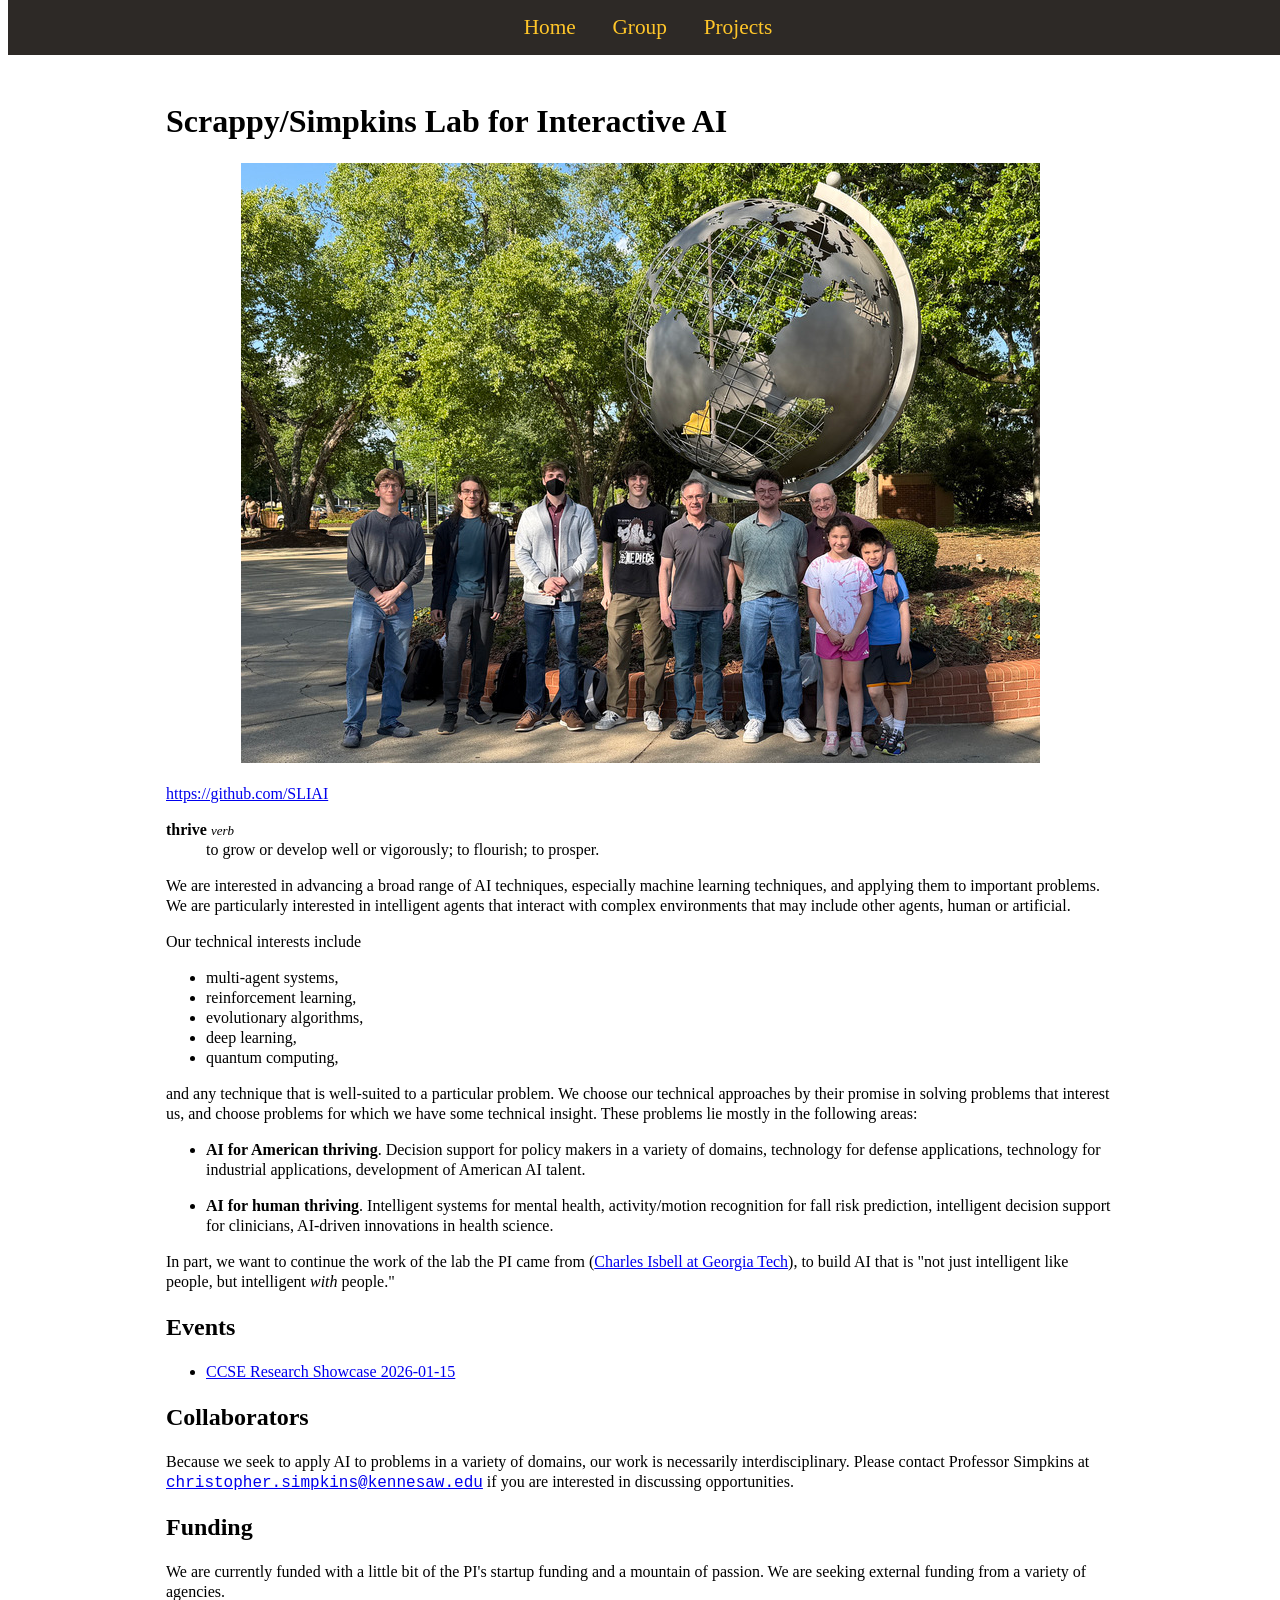
<file: docs/index.html>
<!DOCTYPE html>
<html lang="en">
<head>
    <meta charset="UTF-8">
    <title>Chris Simpkins - Lab</title>
    <link rel="stylesheet" href="assets/css/main.css">
    <link href="assets/fontawesome/css/fontawesome.css" rel="stylesheet" />
    <link href="assets/fontawesome/css/regular.css" rel="stylesheet" />
    <link href="assets/fontawesome/css/brands.css" rel="stylesheet" />
</head>
<body>
    <nav>
    <ul class="navbar">
    <li class="navbar-item"><a class="navbar-link" href="index.html">Home</a></li>
    <li class="navbar-item"><a class="navbar-link" href="group.html">Group</a></li>
    <li class="navbar-item"><a class="navbar-link" href="projects.html">Projects</a></li>
</ul>

    </nav>
    <div class="content">
    <h1>Scrappy/Simpkins Lab for Interactive AI</h1><p><center>
    <img alt="SLIAI Group" src="images/sliai-2026-04-20.jpg" height="600px"/>
</center></p><p><a href="https://github.com/sliai">https://github.com/SLIAI</a></p><dl>
<dt><strong>thrive</strong>  <em><font size="-1">verb</font></em></dt>
<dd>to grow or develop well or vigorously; to flourish; to prosper.</dd>
</dl><p>We are interested in advancing a broad range of AI techniques, especially machine learning techniques, and applying them to important problems.  We are particularly interested in intelligent agents that interact with complex environments that may include other agents, human or artificial.</p><p>Our technical interests include</p><ul>
<li>multi-agent systems,</li>
<li>reinforcement learning,</li>
<li>evolutionary algorithms,</li>
<li>deep learning,</li>
<li>quantum computing,</li>
</ul><p>and any technique that is well-suited to a particular problem.  We choose our technical approaches by their promise in solving problems that interest us, and choose problems for which we have some technical insight.  These problems lie mostly in the following areas:</p><ul>
<li><strong>AI for American thriving</strong>.  Decision support for policy makers in a variety of domains, technology for defense applications, technology for industrial applications, development of American AI talent.</li>
</ul><ul>
<li><strong>AI for human thriving</strong>.  Intelligent systems for mental health, activity/motion recognition for fall risk prediction, intelligent decision support for clinicians, AI-driven innovations in health science.</li>
</ul><p>In part, we want to continue the work of the lab the PI came from (<a href="https://faculty.cc.gatech.edu/~isbell/iai/">Charles Isbell at Georgia Tech</a>), to build AI that is "not just intelligent like people, but intelligent <em>with</em> people."</p><h2>Events</h2><ul>
<li><a href="events/ccse-research-showcase-2026-01-15.html">CCSE Research Showcase 2026-01-15</a></li>
</ul><h2>Collaborators</h2><p>Because we seek to apply AI to problems in a variety of domains, our work is necessarily interdisciplinary.  Please contact Professor Simpkins at <a href="mailto:christopher.simpkins@kennesaw.edu"><code>christopher.simpkins@kennesaw.edu</code></a> if you are interested in discussing opportunities.</p><h2>Funding</h2><p>We are currently funded with a little bit of the PI's startup funding and a mountain of passion.  We are seeking external funding from a variety of agencies.</p>
    </div>
</body>
</html>
</file>
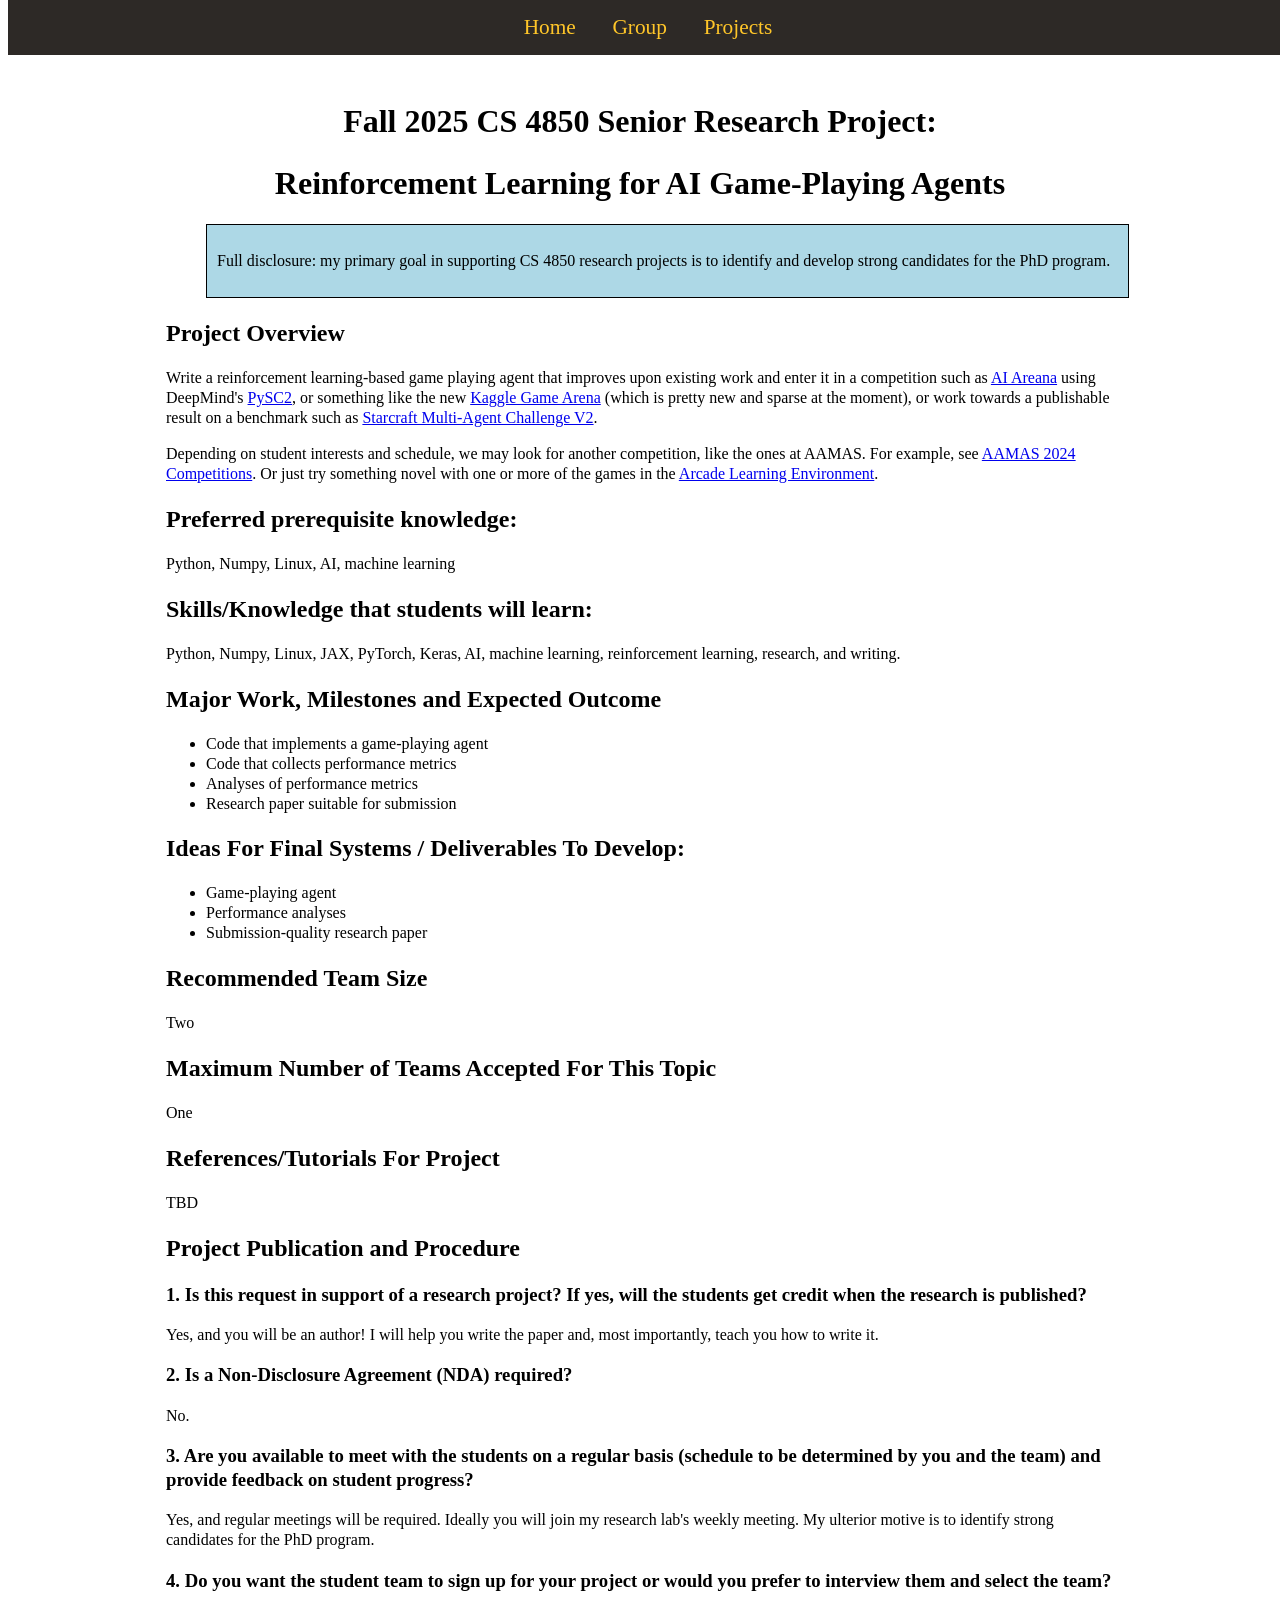
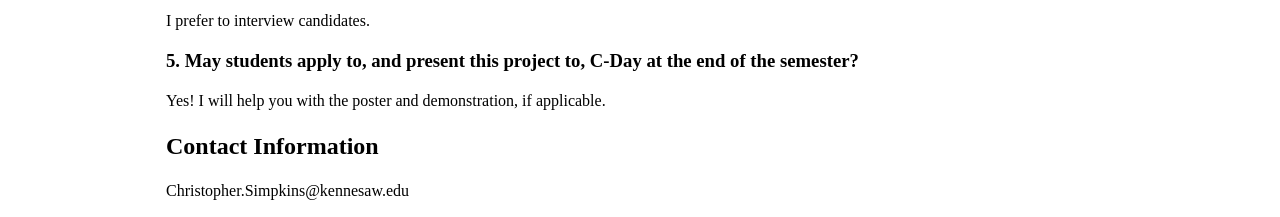
<file: docs/cs4850-fall2025-rl-games.html>
<!DOCTYPE html>
<html lang="en">
<head>
    <meta charset="UTF-8">
    <title>SLIAI CS 4850 Senior Research Project</title>
    <link rel="stylesheet" href="assets/css/main.css">
    <link href="assets/fontawesome/css/fontawesome.css" rel="stylesheet" />
    <link href="assets/fontawesome/css/regular.css" rel="stylesheet" />
    <link href="assets/fontawesome/css/brands.css" rel="stylesheet" />
</head>
<body>
    <nav>
    <ul class="navbar">
    <li class="navbar-item"><a class="navbar-link" href="index.html">Home</a></li>
    <li class="navbar-item"><a class="navbar-link" href="group.html">Group</a></li>
    <li class="navbar-item"><a class="navbar-link" href="projects.html">Projects</a></li>
</ul>

    </nav>
    <div class="content">
    <p><center></p>
<h1>Fall 2025 CS 4850 Senior Research Project:</h1>
<h1>Reinforcement Learning for AI Game-Playing Agents</h1>
<p></center></p><blockquote>
<p>Full disclosure: my primary goal in supporting CS 4850 research projects is to identify and develop strong candidates for the PhD program.</p>
</blockquote><h2>Project Overview</h2><p>Write a reinforcement learning-based game playing agent that improves upon existing work and enter it in a competition such as <a href="https://aiarena.net/">AI Areana</a> using DeepMind's <a href="https://github.com/google-deepmind/pysc2">PySC2</a>, or something like the new <a href="https://www.kaggle.com/blog/introducing-game-arena">Kaggle Game Arena</a> (which is pretty new and sparse at the moment), or work towards a publishable result on a benchmark such as <a href="https://arxiv.org/abs/2212.07489">Starcraft Multi-Agent Challenge V2</a>.</p><p>Depending on student interests and schedule, we may look for another competition, like the ones at AAMAS.  For example, see  <a href="https://aamas2025.org/index.php/conference/program/competition-schedule/">AAMAS 2024 Competitions</a>.  Or just try something novel with one or more of the games in the <a href="https://ale.farama.org/environments/complete_list/">Arcade Learning Environment</a>.</p><h2>Preferred prerequisite knowledge:</h2><p>Python, Numpy, Linux, AI, machine learning</p><h2>Skills/Knowledge that students will learn:</h2><p>Python, Numpy, Linux, JAX, PyTorch, Keras, AI, machine learning, reinforcement learning, research, and writing.</p><h2>Major Work, Milestones and Expected Outcome</h2><ul>
<li>Code that implements a game-playing agent</li>
<li>Code that collects performance metrics</li>
<li>Analyses of performance metrics</li>
<li>Research paper suitable for submission</li>
</ul><h2>Ideas For Final Systems / Deliverables To Develop:</h2><ul>
<li>Game-playing agent</li>
<li>Performance analyses</li>
<li>Submission-quality research paper</li>
</ul><h2>Recommended Team Size</h2><p>Two</p><h2>Maximum Number of Teams Accepted For This Topic</h2><p>One</p><h2>References/Tutorials For Project</h2><p>TBD</p><h2>Project Publication and Procedure</h2><h3>1.  Is this request in support of a research project?  If yes, will the students get credit when the research is published?</h3><p>Yes, and you will be an author!  I will help you write the paper and, most importantly, teach you how to write it.</p><h3>2.  Is a Non-Disclosure Agreement (NDA) required?</h3><p>No.</p><h3>3.  Are you available to meet with the students on a regular basis (schedule to be determined by you and the team) and provide feedback on student progress?</h3><p>Yes, and regular meetings will be required.  Ideally you will join my research lab's weekly meeting.  My ulterior motive is to identify strong candidates for the PhD program.</p><h3>4.  Do you want the student team to sign up for your project or would you prefer to interview them and select the team?</h3><p>I prefer to interview candidates.</p><h3>5.  May students apply to, and present this project to, C-Day at the end of the semester?</h3><p>Yes!  I will help you with the poster and demonstration, if applicable.</p><h2>Contact Information</h2><p>Christopher.Simpkins@kennesaw.edu</p>
    </div>
</body>
</html>
</file>
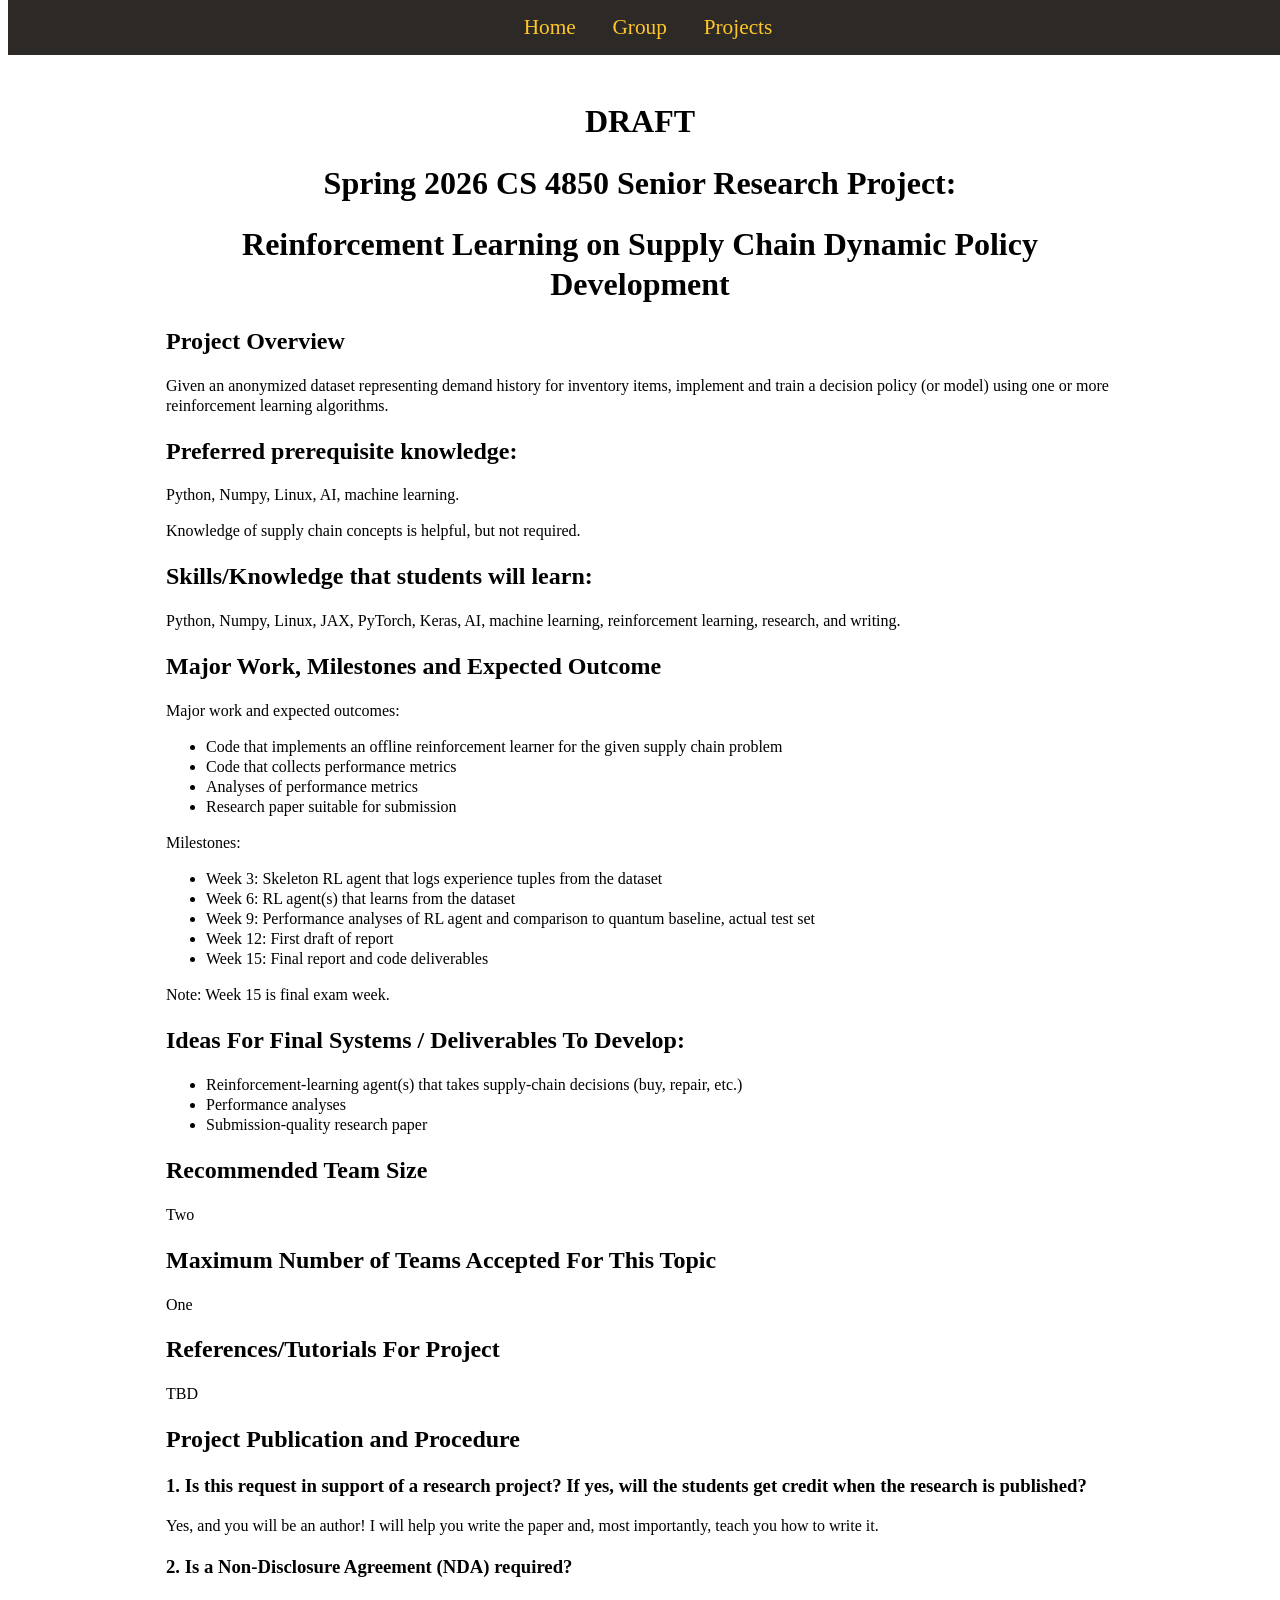
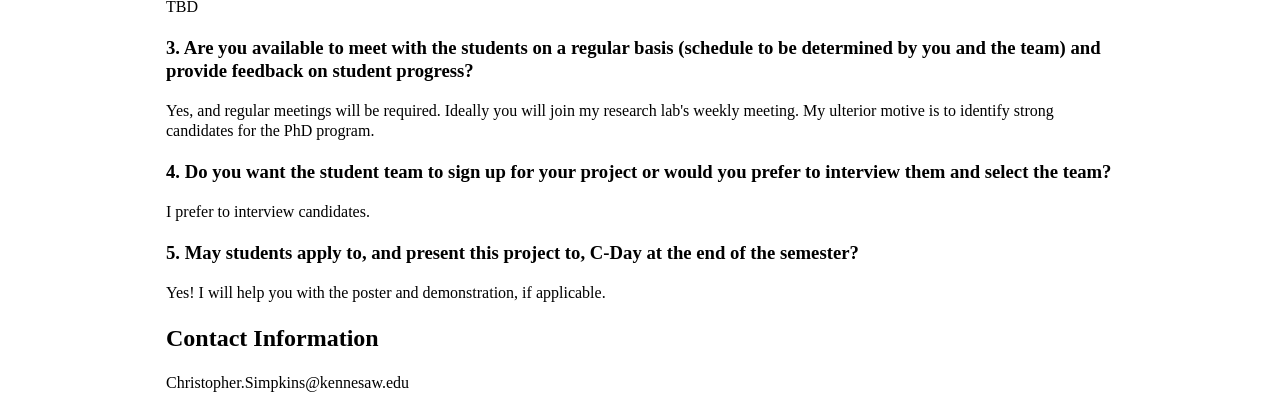
<file: docs/cs4850-spring2026-rl-supply-chain.html>
<!DOCTYPE html>
<html lang="en">
<head>
    <meta charset="UTF-8">
    <title>SLIAI CS 4850 Senior Research Project</title>
    <link rel="stylesheet" href="assets/css/main.css">
    <link href="assets/fontawesome/css/fontawesome.css" rel="stylesheet" />
    <link href="assets/fontawesome/css/regular.css" rel="stylesheet" />
    <link href="assets/fontawesome/css/brands.css" rel="stylesheet" />
</head>
<body>
    <nav>
    <ul class="navbar">
    <li class="navbar-item"><a class="navbar-link" href="index.html">Home</a></li>
    <li class="navbar-item"><a class="navbar-link" href="group.html">Group</a></li>
    <li class="navbar-item"><a class="navbar-link" href="projects.html">Projects</a></li>
</ul>

    </nav>
    <div class="content">
    <p><center></p>
<h1>DRAFT</h1>
<h1>Spring 2026 CS 4850 Senior Research Project:</h1>
<h1>Reinforcement Learning on Supply Chain Dynamic Policy Development</h1>
<p></center></p><h2>Project Overview</h2><p>Given an anonymized dataset representing demand history for inventory items, implement and train a decision policy (or model) using one or more reinforcement learning algorithms.</p><h2>Preferred prerequisite knowledge:</h2><p>Python, Numpy, Linux, AI, machine learning.</p><p>Knowledge of supply chain concepts is helpful, but not required.</p><h2>Skills/Knowledge that students will learn:</h2><p>Python, Numpy, Linux, JAX, PyTorch, Keras, AI, machine learning, reinforcement learning, research, and writing.</p><h2>Major Work, Milestones and Expected Outcome</h2><p>Major work and expected outcomes:</p><ul>
<li>Code that implements an offline reinforcement learner for the given supply chain problem</li>
<li>Code that collects performance metrics</li>
<li>Analyses of performance metrics</li>
<li>Research paper suitable for submission</li>
</ul><p>Milestones:</p><ul>
<li>Week 3: Skeleton RL agent that logs experience tuples from the dataset</li>
<li>Week 6: RL agent(s) that learns from the dataset</li>
<li>Week 9: Performance analyses of RL agent and comparison to quantum baseline, actual test set</li>
<li>Week 12: First draft of report</li>
<li>Week 15: Final report and code deliverables</li>
</ul><p>Note: Week 15 is final exam week.</p><h2>Ideas For Final Systems / Deliverables To Develop:</h2><ul>
<li>Reinforcement-learning agent(s) that takes supply-chain decisions (buy, repair, etc.)</li>
<li>Performance analyses</li>
<li>Submission-quality research paper</li>
</ul><h2>Recommended Team Size</h2><p>Two</p><h2>Maximum Number of Teams Accepted For This Topic</h2><p>One</p><h2>References/Tutorials For Project</h2><p>TBD</p><h2>Project Publication and Procedure</h2><h3>1.  Is this request in support of a research project?  If yes, will the students get credit when the research is published?</h3><p>Yes, and you will be an author!  I will help you write the paper and, most importantly, teach you how to write it.</p><h3>2.  Is a Non-Disclosure Agreement (NDA) required?</h3><p>TBD</p><h3>3.  Are you available to meet with the students on a regular basis (schedule to be determined by you and the team) and provide feedback on student progress?</h3><p>Yes, and regular meetings will be required.  Ideally you will join my research lab's weekly meeting.  My ulterior motive is to identify strong candidates for the PhD program.</p><h3>4.  Do you want the student team to sign up for your project or would you prefer to interview them and select the team?</h3><p>I prefer to interview candidates.</p><h3>5.  May students apply to, and present this project to, C-Day at the end of the semester?</h3><p>Yes!  I will help you with the poster and demonstration, if applicable.</p><h2>Contact Information</h2><p>Christopher.Simpkins@kennesaw.edu</p>
    </div>
</body>
</html>
</file>
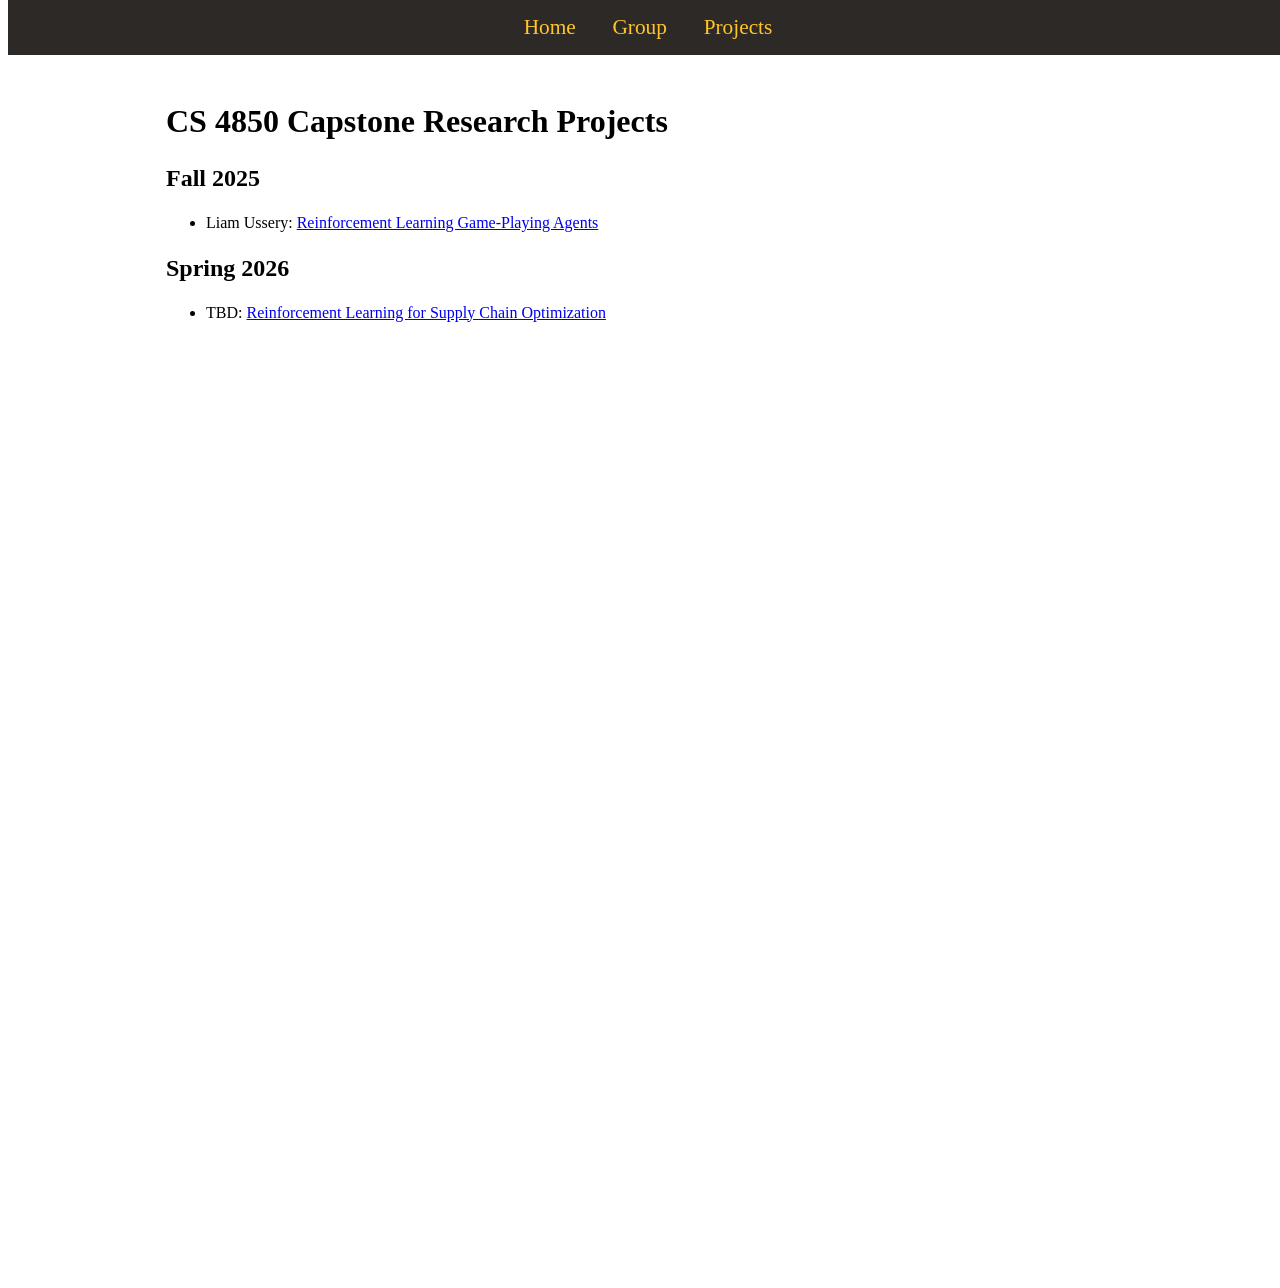
<file: docs/cs4850.html>
<!DOCTYPE html>
<html lang="en">
<head>
    <meta charset="UTF-8">
    <title>SLIAI CS 4850 Senior Research Projects</title>
    <link rel="stylesheet" href="assets/css/main.css">
    <link href="assets/fontawesome/css/fontawesome.css" rel="stylesheet" />
    <link href="assets/fontawesome/css/regular.css" rel="stylesheet" />
    <link href="assets/fontawesome/css/brands.css" rel="stylesheet" />
</head>
<body>
    <nav>
    <ul class="navbar">
    <li class="navbar-item"><a class="navbar-link" href="index.html">Home</a></li>
    <li class="navbar-item"><a class="navbar-link" href="group.html">Group</a></li>
    <li class="navbar-item"><a class="navbar-link" href="projects.html">Projects</a></li>
</ul>

    </nav>
    <div class="content">
    <h1>CS 4850 Capstone Research Projects</h1><h2>Fall 2025</h2><ul>
<li>Liam Ussery: <a href="cs4850-fall2025-rl-games.html">Reinforcement Learning Game-Playing Agents</a></li>
</ul><h2>Spring 2026</h2><ul>
<li>TBD: <a href="cs4850-spring2026-rl-supply-chain.html">Reinforcement Learning for Supply Chain Optimization</a></li>
</ul>
    </div>
</body>
</html>
</file>
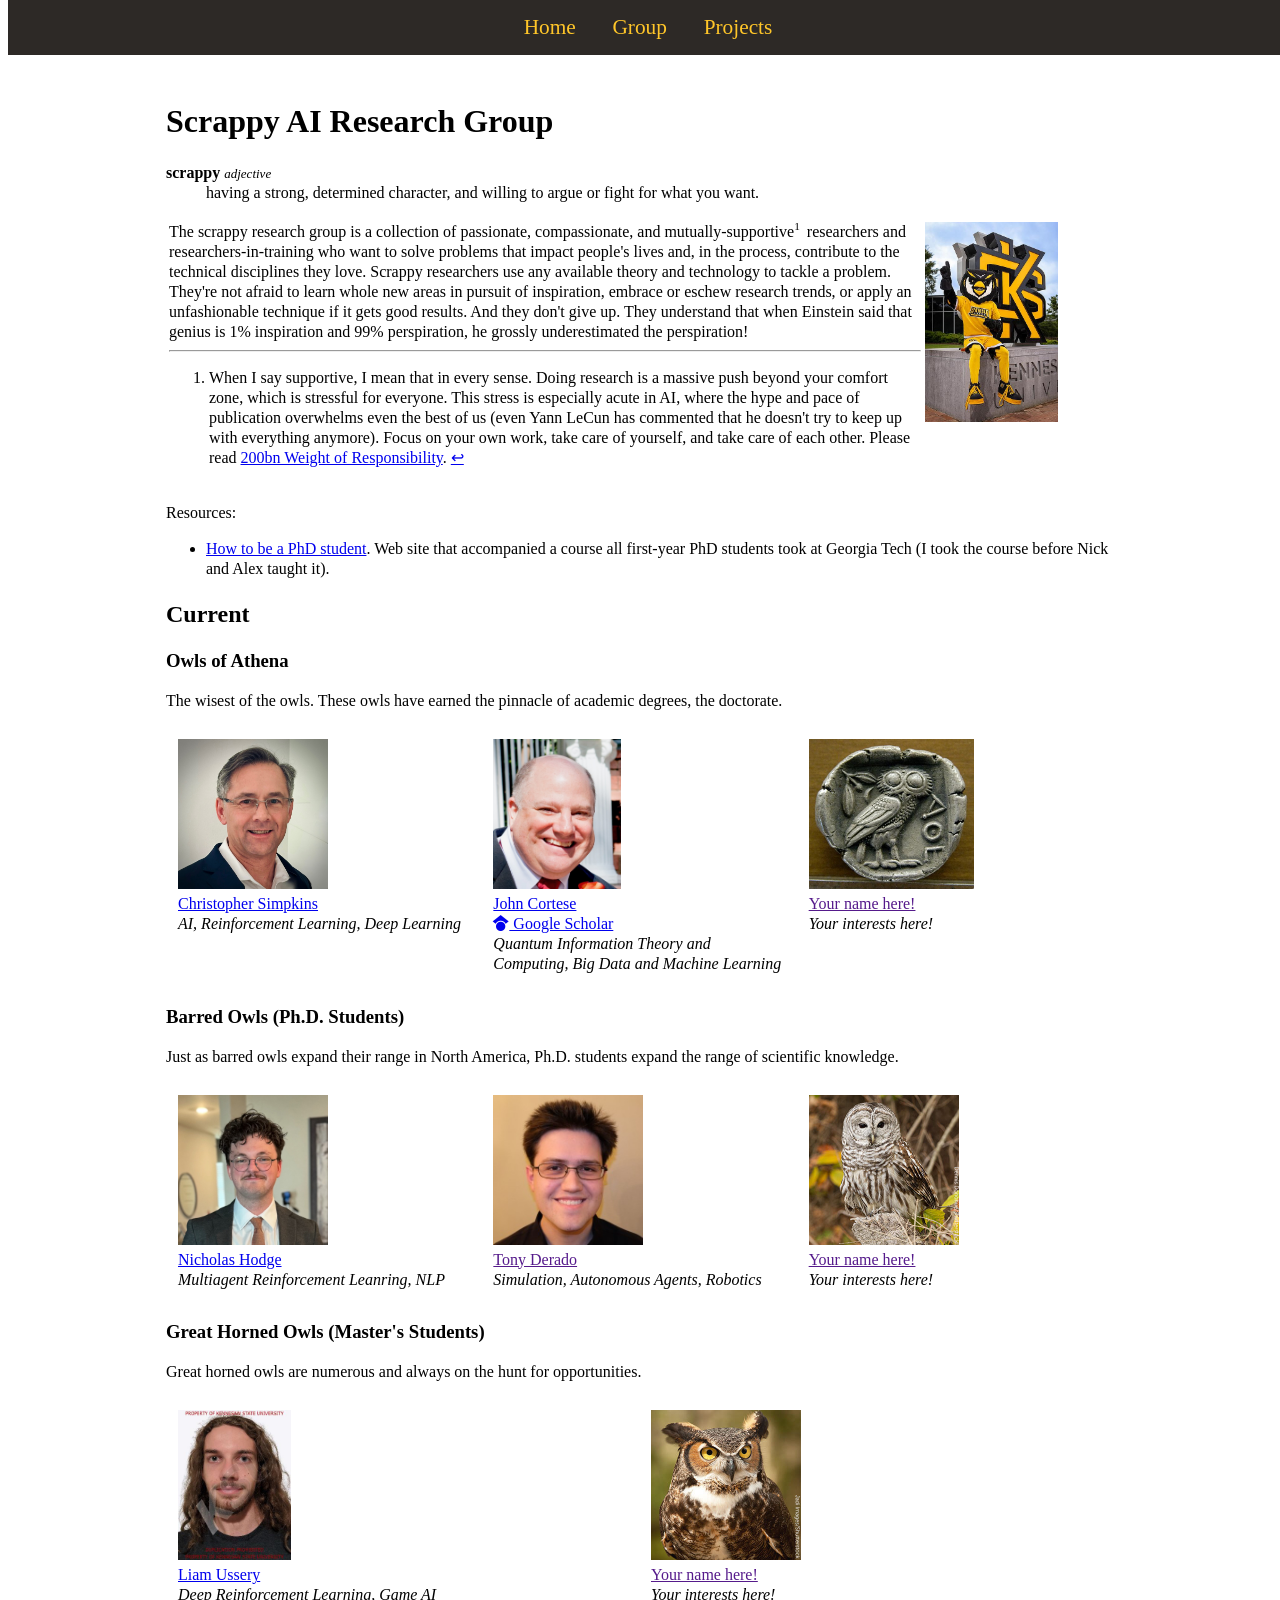
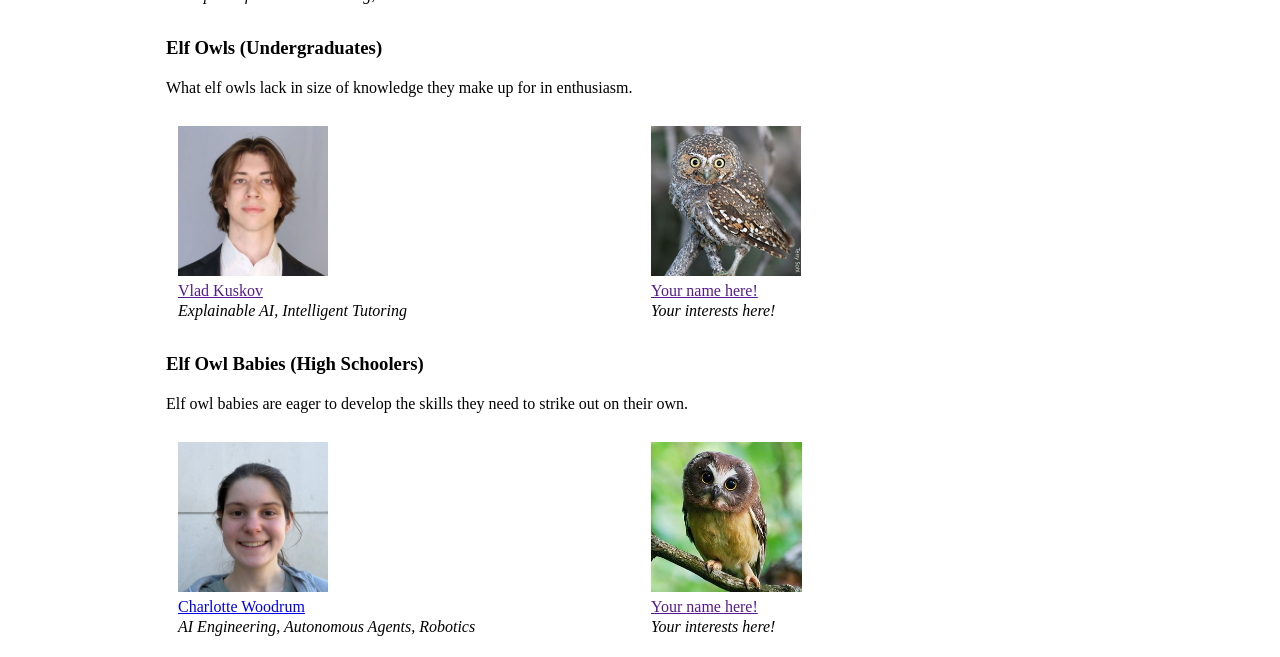
<file: docs/group.html>
<!DOCTYPE html>
<html lang="en">
<head>
    <meta charset="UTF-8">
    <title>Chris Simpkins - Scrappy AI Research Group</title>
    <link rel="stylesheet" href="assets/css/main.css">
    <link href="assets/fontawesome/css/fontawesome.css" rel="stylesheet" />
    <link href="assets/fontawesome/css/regular.css" rel="stylesheet" />
    <link href="assets/fontawesome/css/brands.css" rel="stylesheet" />
</head>
<body>
    <nav>
    <ul class="navbar">
    <li class="navbar-item"><a class="navbar-link" href="index.html">Home</a></li>
    <li class="navbar-item"><a class="navbar-link" href="group.html">Group</a></li>
    <li class="navbar-item"><a class="navbar-link" href="projects.html">Projects</a></li>
</ul>

    </nav>
    <div class="content">
    <h1>Scrappy AI Research Group</h1><dl>
<dt><strong>scrappy</strong>  <em><font size="-1">adjective</font></em></dt>
<dd>having a strong, determined character, and willing to argue or fight for what you want.</dd>
</dl><table>
<tr>
    <td width="80%" valign="top">
The scrappy research group is a collection of passionate, compassionate, and mutually-supportive<math xmlns="http://www.w3.org/1998/Math/MathML" display="inline"><mrow><msup><mi /><mn>1</mn></msup></mrow></math> researchers and researchers-in-training who want to solve problems that impact people's lives and, in the process, contribute to the technical disciplines they love.  Scrappy researchers use any available theory and technology to tackle a problem.  They're not afraid to learn whole new areas in pursuit of inspiration, embrace or eschew research trends, or apply an unfashionable technique if it gets good results.  And they don't give up.  They understand that when Einstein said that genius is 1% inspiration and 99% perspiration, he grossly underestimated the perspiration!<div class="footnote">
<hr />
<ol>
<li id="fn:1">
<p>When I say supportive, I mean that in every sense.  Doing research is a massive push beyond your comfort zone, which is stressful for everyone. This stress is especially acute in AI, where the hype and pace of publication overwhelms even the best of us (even Yann LeCun has commented that he doesn't try to keep up with everything anymore).  Focus on your own work, take care of yourself, and take care of each other.  Please read <a href="https://medium.com/@felixhill/200bn-weights-of-responsibility-da85a44a2c5e">200bn Weight of Responsibility</a>.&#160;<a class="footnote-backref" href="#fnref:1" title="Jump back to footnote 1 in the text">&#8617;</a></p>
</li>
</ol>
</div></td>
<td width="20%" valign="top">
    <img alt="Scrappy" src="images/GEN_060921_Scrappy_0090-020m-small.jpg" height="200px"/>
</td>
<p></tr>
</table></p><p>Resources:</p><ul>
<li><a href="https://greatresearch.org">How to be a PhD student</a>.  Web site that accompanied a course all first-year PhD students took at Georgia Tech (I took the course before Nick and Alex taught it).</li>
</ul><h2>Current</h2><h3>Owls of Athena</h3><p>The wisest of the owls.  These owls have earned the pinnacle of academic degrees, the doctorate.</p><table class="member-list">
<tr>
    <td class="member">
        <a href="https://chris.simpkins.phd/">
        <img alt="Christopher Simpkins, Ph.D." src="images/christopher-simpkins-headshot.jpg" height="150px" /><br/>
        Christopher Simpkins<br/>
    </a>
<i>AI, Reinforcement Learning, Deep Learning</i>
</td>
    <td class="member">
        <a href="https://www.mit.edu/~jo15811/" target="_blank">
        <img alt="John Cortese, Ph.D." src="images/john-cortese-head.jpeg" height="150px" /><br />
        John Cortese</a> <br/>
        <a href="https://scholar.google.com/citations?user=zmQrFU8AAAAJ"><i class="fa fa-brands fa-google-scholar"></i>
        Google Scholar </a><br/>
    <i>Quantum Information Theory and Computing, Big Data and Machine Learning</i>
</td>
<td class="member">
    <a href="">
    <img alt="Photo By Marie-Lan Nguyen (User:Jastrow), 2009-02-28, CC BY 2.5, https://commons.wikimedia.org/w/index.php?curid=6911343" src="images/owl-of-athena.jpg" height="150px" /><br />
    Your name here!<br/>
    </a>
    <i>Your interests here!</i>
</td>
</tr>
</table><h3>Barred Owls (Ph.D. Students)</h3><p>Just as barred owls expand their range in North America, Ph.D. students expand the range of scientific knowledge.</p><table class="member-list">
<tr>
<td class="member">
    <a href="https://nicholasthodge.github.io/">
    <img alt="Nicholas Hodge" src="images/nicholas-hodge.jpeg" height="150px" /><br />
    Nicholas Hodge<br/>
    </a>
    <i>Multiagent Reinforcement Leanring, NLP</i>
</td>
<td class="member">
    <a href="">
    <img alt="Tony Derado" src="images/tony-derado.jpg" height="150px" /><br />
    Tony Derado<br/>
    </a>
    <i>Simulation, Autonomous Agents, Robotics</i>
</td>
<td class="member">
    <a href="">
    <img alt="Your face here!" src="images/barred-owl.jpg" height="150px" /><br />
    Your name here!<br/>
    </a>
    <i>Your interests here!</i>
</td>
</tr>
</table><h3>Great Horned Owls (Master's Students)</h3><p>Great horned owls are numerous and always on the hunt for opportunities.</p><table class="member-list">
<tr>
<td class="member">
    <a href="https://www.linkedin.com/in/liam-ussery-688078279/">
    <img alt="Liam Ussery" src="images/liam-ussery.jpg" height="150px" /><br />
    Liam Ussery<br/>
    </a>
    <i>Deep Reinforcement Learning, Game AI</i>
  </td>
<td class="member">
    <a href="">
    <img alt="Your face here!" src="images/great-horned-owl.jpg" height="150px" /><br />
    Your name here!<br/>
    </a>
    <i>Your interests here!</i>
</td>
</tr>
</table><h3>Elf Owls (Undergraduates)</h3><p>What elf owls lack in size of knowledge they make up for in enthusiasm.</p><table class="member-list">
<tr>
<td class="member">
    <a href="">
    <img alt="Vlad Kuskov" src="images/vlad-kuskov.jpg" height="150px" /><br />
    Vlad Kuskov<br/>
    </a>
    <i>Explainable AI, Intelligent Tutoring</i>
</td>
<td class="member">
    <a href="">
    <img alt="Your face here!" src="images/elf-owl.jpg" height="150px" /><br />
    Your name here!<br/>
    </a>
    <i>Your interests here!</i>
</td><p></tr>
</table></p><h3>Elf Owl Babies (High Schoolers)</h3><p>Elf owl babies are eager to develop the skills they need to strike out on their own.</p><table class="member-list">
<tr>
<td class="member">
    <a href="https://www.westminster.net/">
    <img alt="Charlotte Woodrum" src="images/charlotte-woodrum.jpg" height="150px" /><br />
    Charlotte Woodrum<br/>
    </a>
    <i>AI Engineering, Autonomous Agents, Robotics</i>
</td>
<td class="member">
    <a href="">
    <img alt="Your face here!" src="images/elf-owl-baby.jpg" height="150px" /><br />
    Your name here!<br/>
    </a>
    <i>Your interests here!</i>
</td>
</tr>
</table>
    </div>
</body>
</html>
</file>
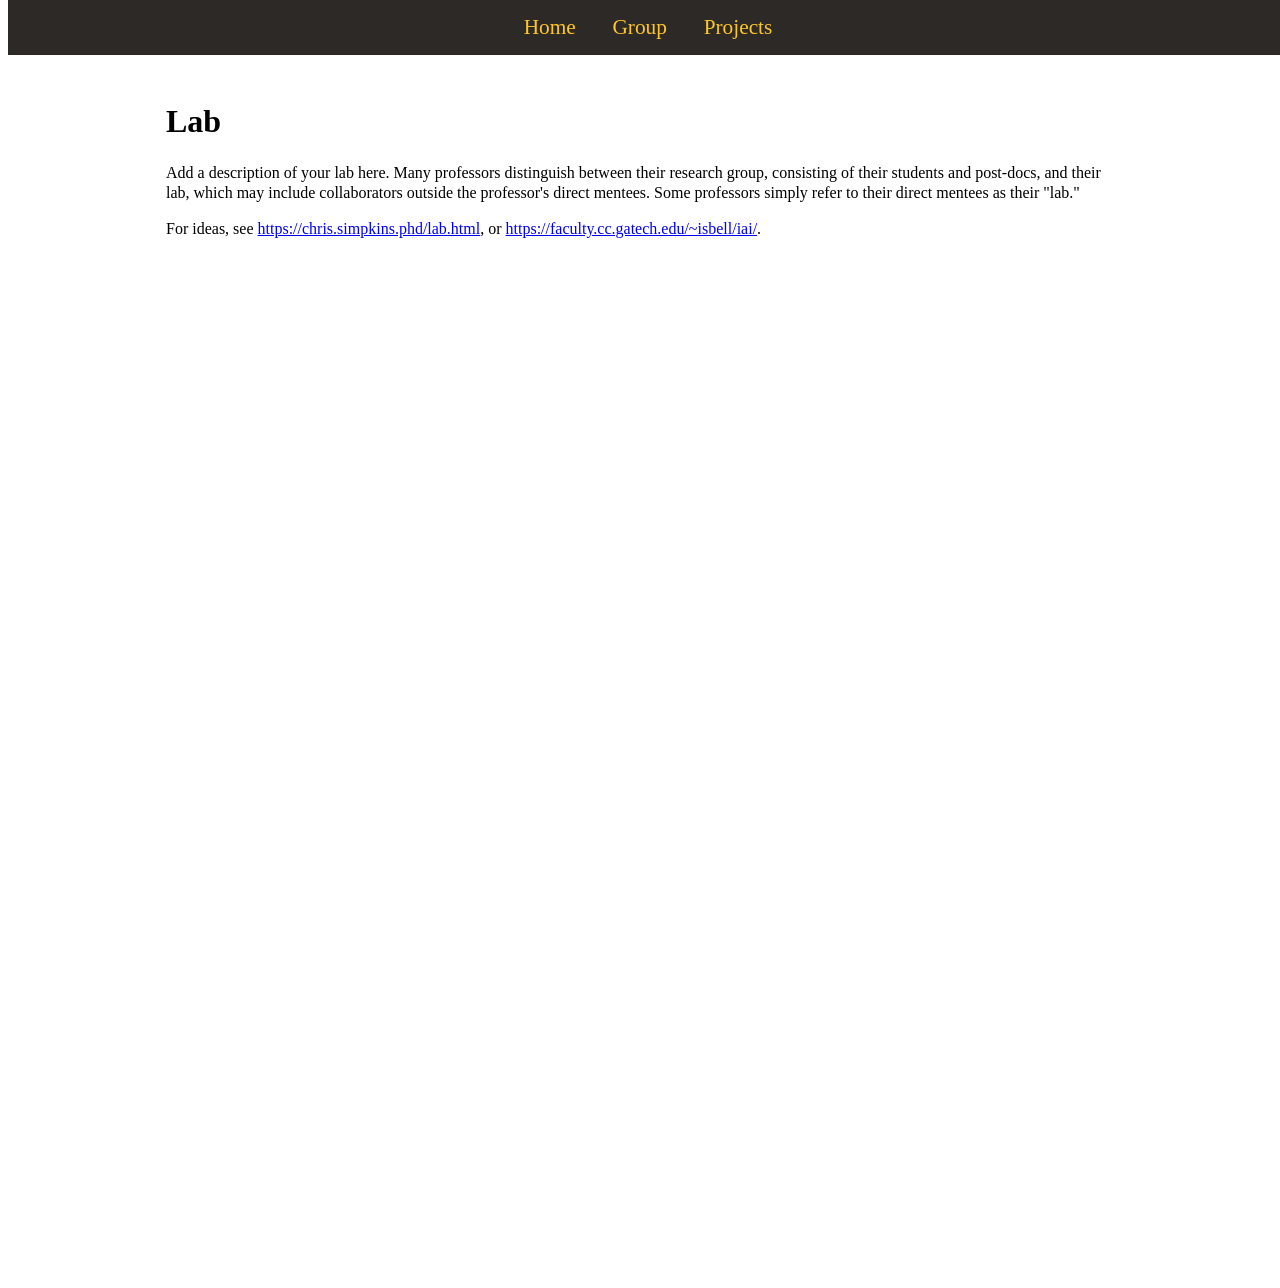
<file: docs/lab.html>
<!DOCTYPE html>
<html lang="en">
<head>
    <meta charset="UTF-8">
    <title>Lab</title>
    <link rel="stylesheet" href="assets/css/main.css">
    <link href="assets/fontawesome/css/fontawesome.css" rel="stylesheet" />
    <link href="assets/fontawesome/css/regular.css" rel="stylesheet" />
    <link href="assets/fontawesome/css/brands.css" rel="stylesheet" />
</head>
<body>
    <nav>
    <ul class="navbar">
    <li class="navbar-item"><a class="navbar-link" href="index.html">Home</a></li>
    <li class="navbar-item"><a class="navbar-link" href="group.html">Group</a></li>
    <li class="navbar-item"><a class="navbar-link" href="projects.html">Projects</a></li>
</ul>

    </nav>
    <div class="content">
    <h1>Lab</h1><p>Add a description of your lab here.  Many professors distinguish between their research group, consisting of their students and post-docs, and their lab, which may include collaborators outside the professor's direct mentees.  Some professors simply refer to their direct mentees as their "lab."</p><p>For ideas, see <a href="https://chris.simpkins.phd/lab.html">https://chris.simpkins.phd/lab.html</a>, or <a href="https://faculty.cc.gatech.edu/~isbell/iai/">https://faculty.cc.gatech.edu/~isbell/iai/</a>.</p>
    </div>
</body>
</html>
</file>
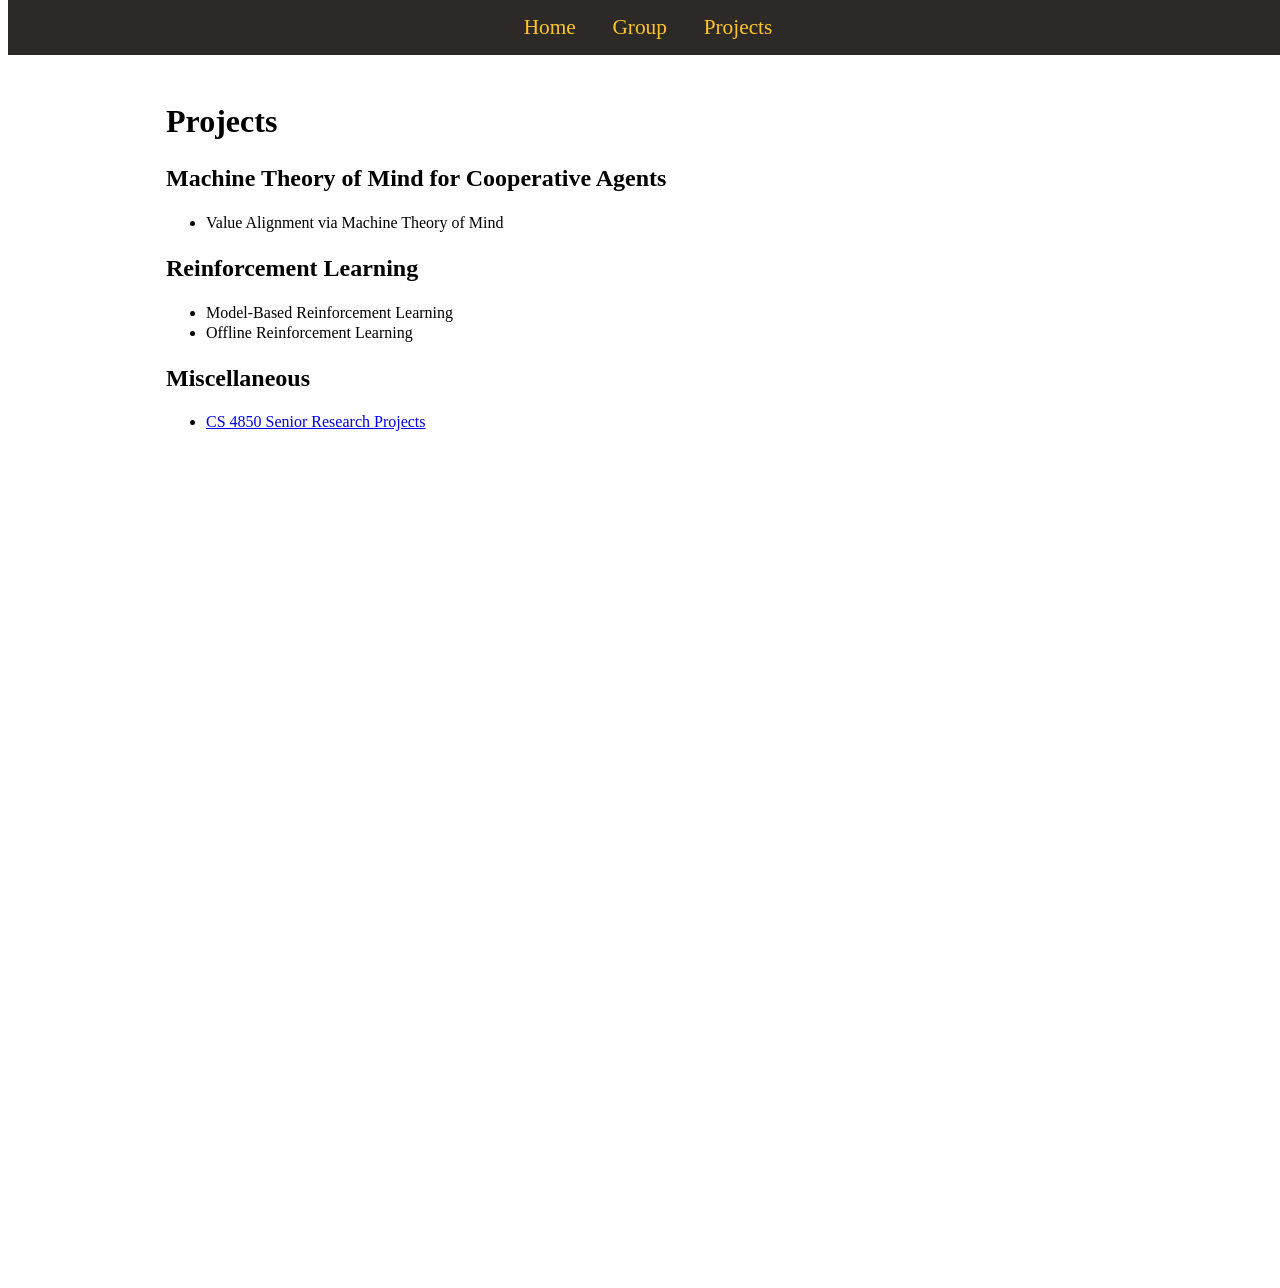
<file: docs/projects.html>
<!DOCTYPE html>
<html lang="en">
<head>
    <meta charset="UTF-8">
    <title>SLIAI Projects</title>
    <link rel="stylesheet" href="assets/css/main.css">
    <link href="assets/fontawesome/css/fontawesome.css" rel="stylesheet" />
    <link href="assets/fontawesome/css/regular.css" rel="stylesheet" />
    <link href="assets/fontawesome/css/brands.css" rel="stylesheet" />
</head>
<body>
    <nav>
    <ul class="navbar">
    <li class="navbar-item"><a class="navbar-link" href="index.html">Home</a></li>
    <li class="navbar-item"><a class="navbar-link" href="group.html">Group</a></li>
    <li class="navbar-item"><a class="navbar-link" href="projects.html">Projects</a></li>
</ul>

    </nav>
    <div class="content">
    <h1>Projects</h1><h2>Machine Theory of Mind for Cooperative Agents</h2><ul>
<li>Value Alignment via Machine Theory of Mind</li>
</ul><h2>Reinforcement Learning</h2><ul>
<li>Model-Based Reinforcement Learning</li>
<li>Offline Reinforcement Learning</li>
</ul><h2>Miscellaneous</h2><ul>
<li><a href="cs4850.html">CS 4850 Senior Research Projects</a></li>
</ul>
    </div>
</body>
</html>
</file>
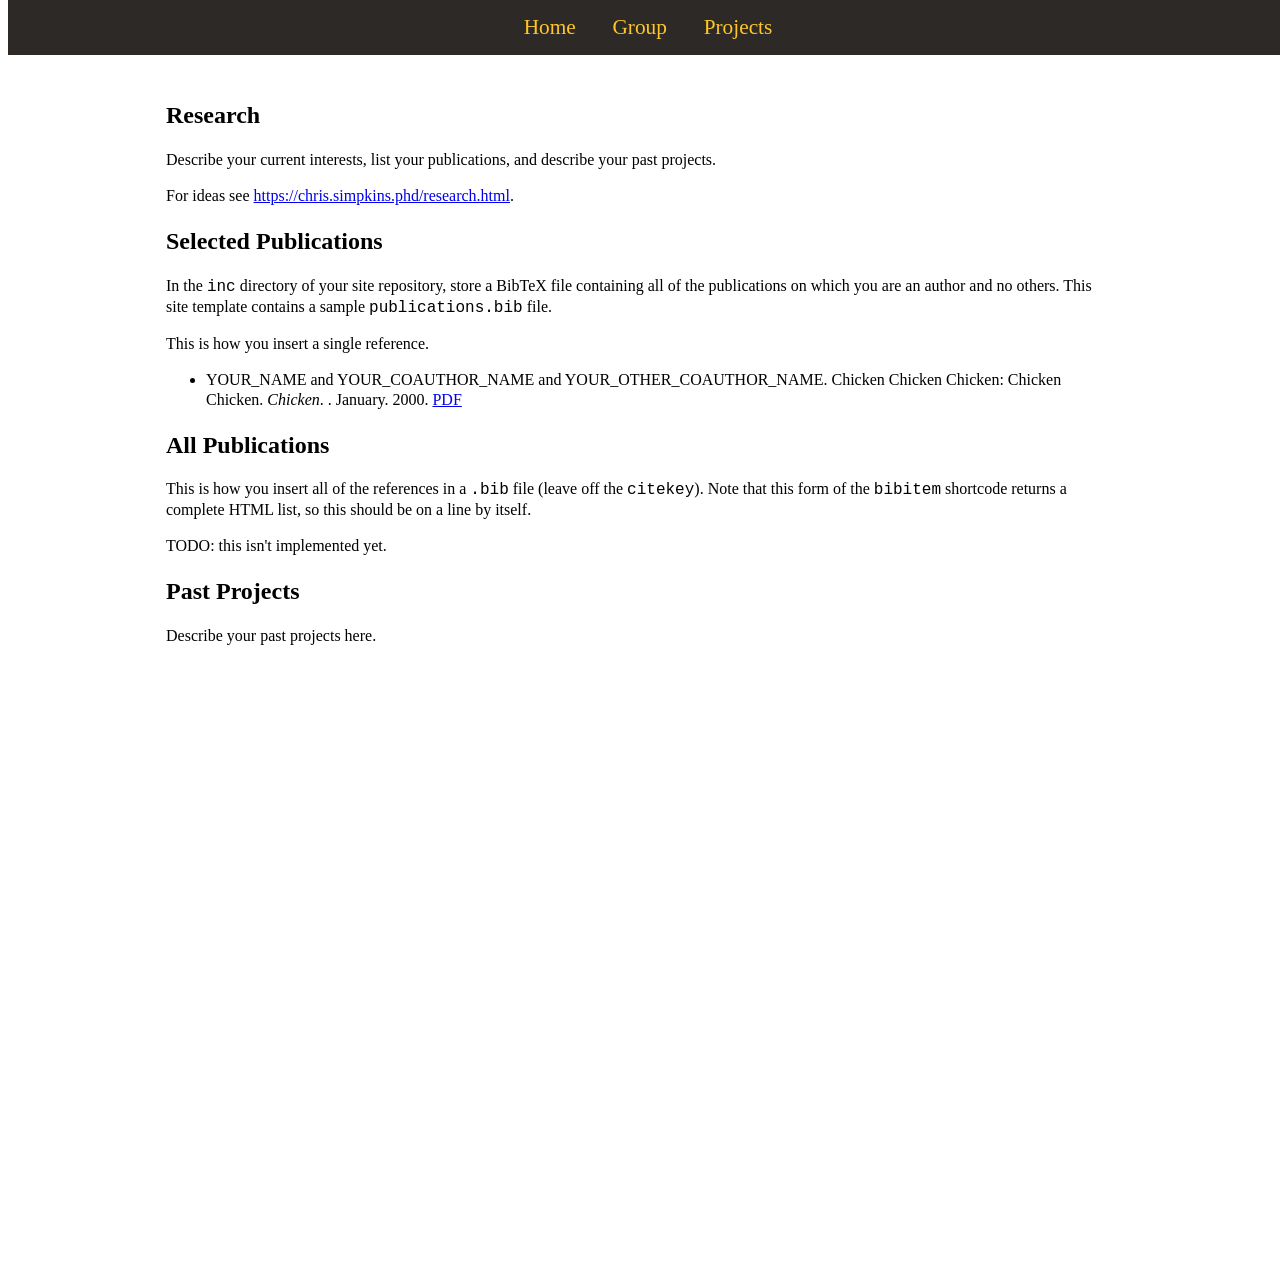
<file: docs/research.html>
<!DOCTYPE html>
<html lang="en">
<head>
    <meta charset="UTF-8">
    <title>Research</title>
    <link rel="stylesheet" href="assets/css/main.css">
    <link href="assets/fontawesome/css/fontawesome.css" rel="stylesheet" />
    <link href="assets/fontawesome/css/regular.css" rel="stylesheet" />
    <link href="assets/fontawesome/css/brands.css" rel="stylesheet" />
</head>
<body>
    <nav>
    <ul class="navbar">
    <li class="navbar-item"><a class="navbar-link" href="index.html">Home</a></li>
    <li class="navbar-item"><a class="navbar-link" href="group.html">Group</a></li>
    <li class="navbar-item"><a class="navbar-link" href="projects.html">Projects</a></li>
</ul>

    </nav>
    <div class="content">
    <h2>Research</h2><p>Describe your current interests, list your publications, and describe your past projects.</p><p>For ideas see <a href="https://chris.simpkins.phd/research.html">https://chris.simpkins.phd/research.html</a>.</p><h2>Selected Publications</h2><p>In the <code>inc</code> directory of your site repository, store a BibTeX file containing all of the publications on which you are an author and no others.  This site template contains a sample <code>publications.bib</code> file.</p><p>This is how you insert a single reference.</p><ul>
<li>YOUR_NAME and YOUR_COAUTHOR_NAME and YOUR_OTHER_COAUTHOR_NAME. Chicken Chicken Chicken: Chicken Chicken. <i>Chicken</i>. . January. 2000. <a href="https://isotropic.org/papers/chicken.pdf" _target="blank">PDF</a></li>
</ul><h2>All Publications</h2><p>This is how you insert all of the references in a <code>.bib</code> file (leave off the <code>citekey</code>).  Note that this form of the <code>bibitem</code> shortcode returns a complete HTML list, so this should be on a line by itself.</p><p>TODO: this isn't implemented yet.</p><h2>Past Projects</h2><p>Describe your past projects here.</p>
    </div>
</body>
</html>
</file>
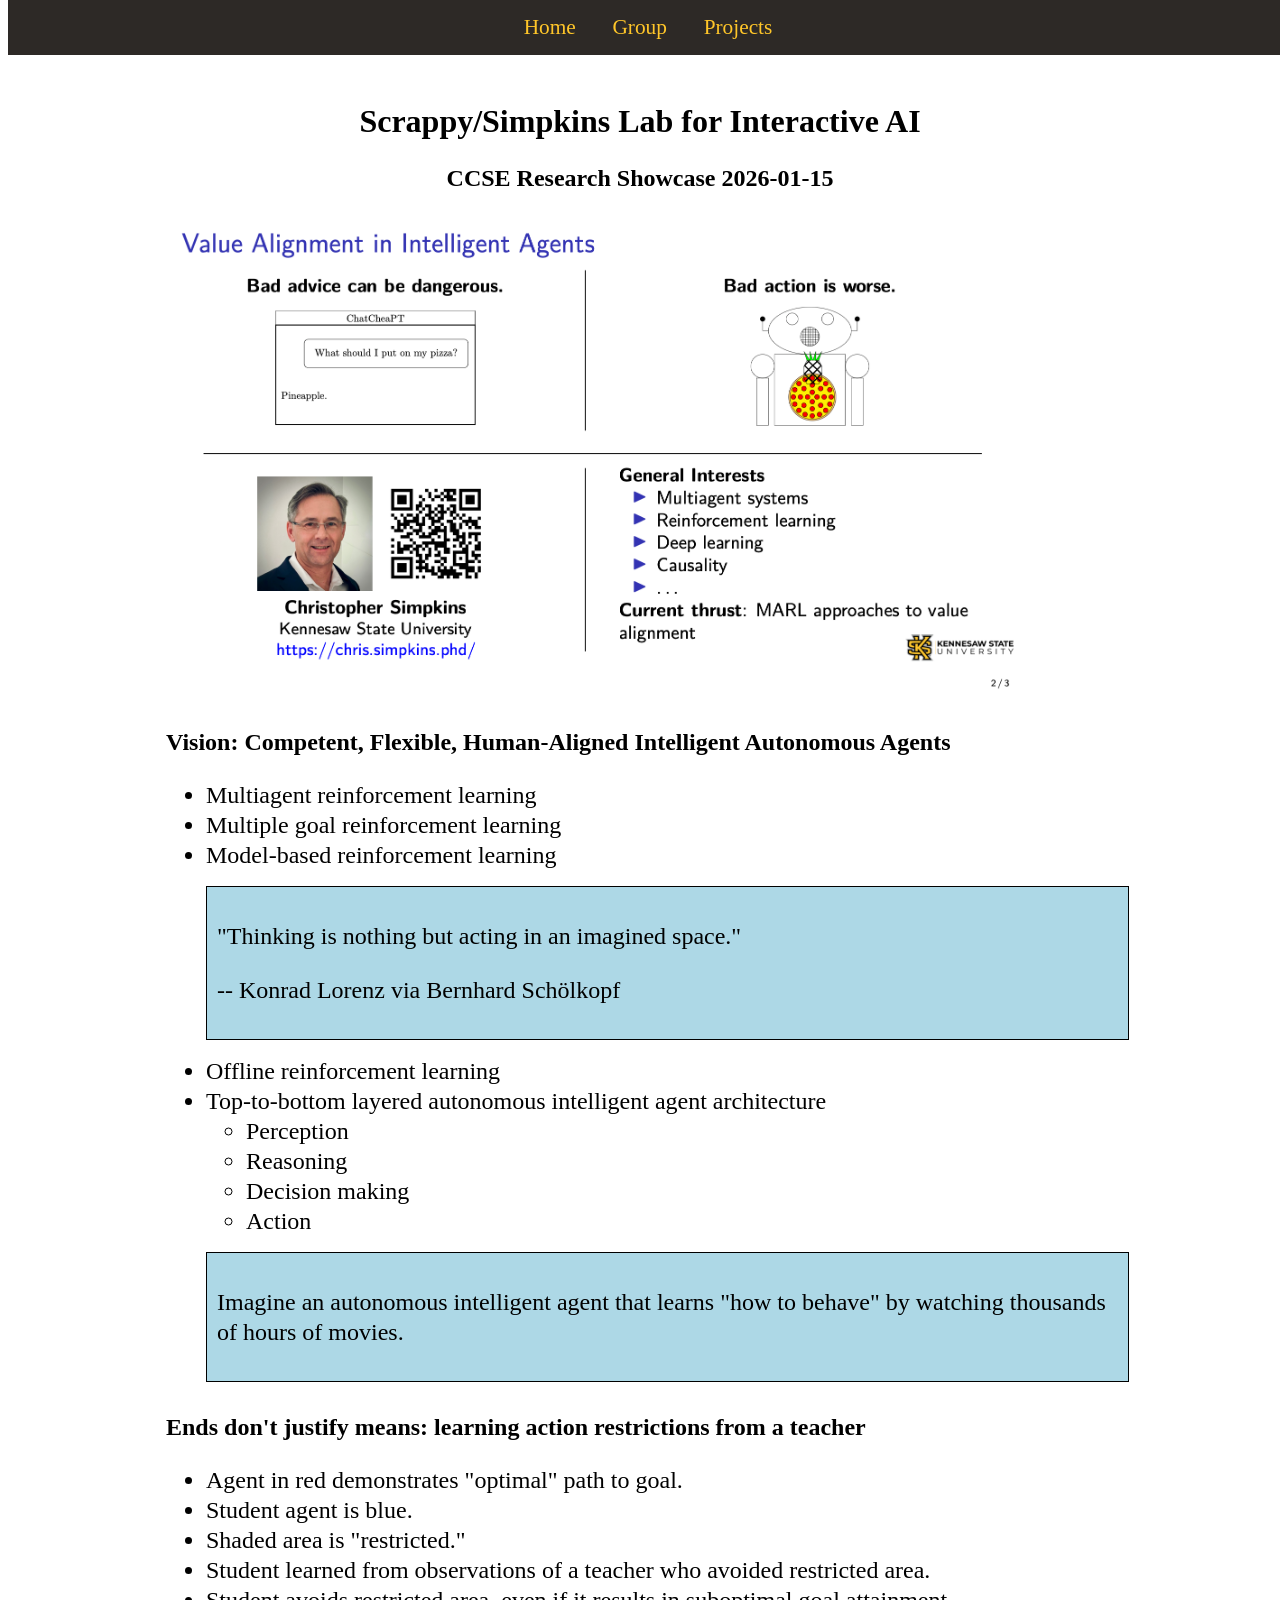
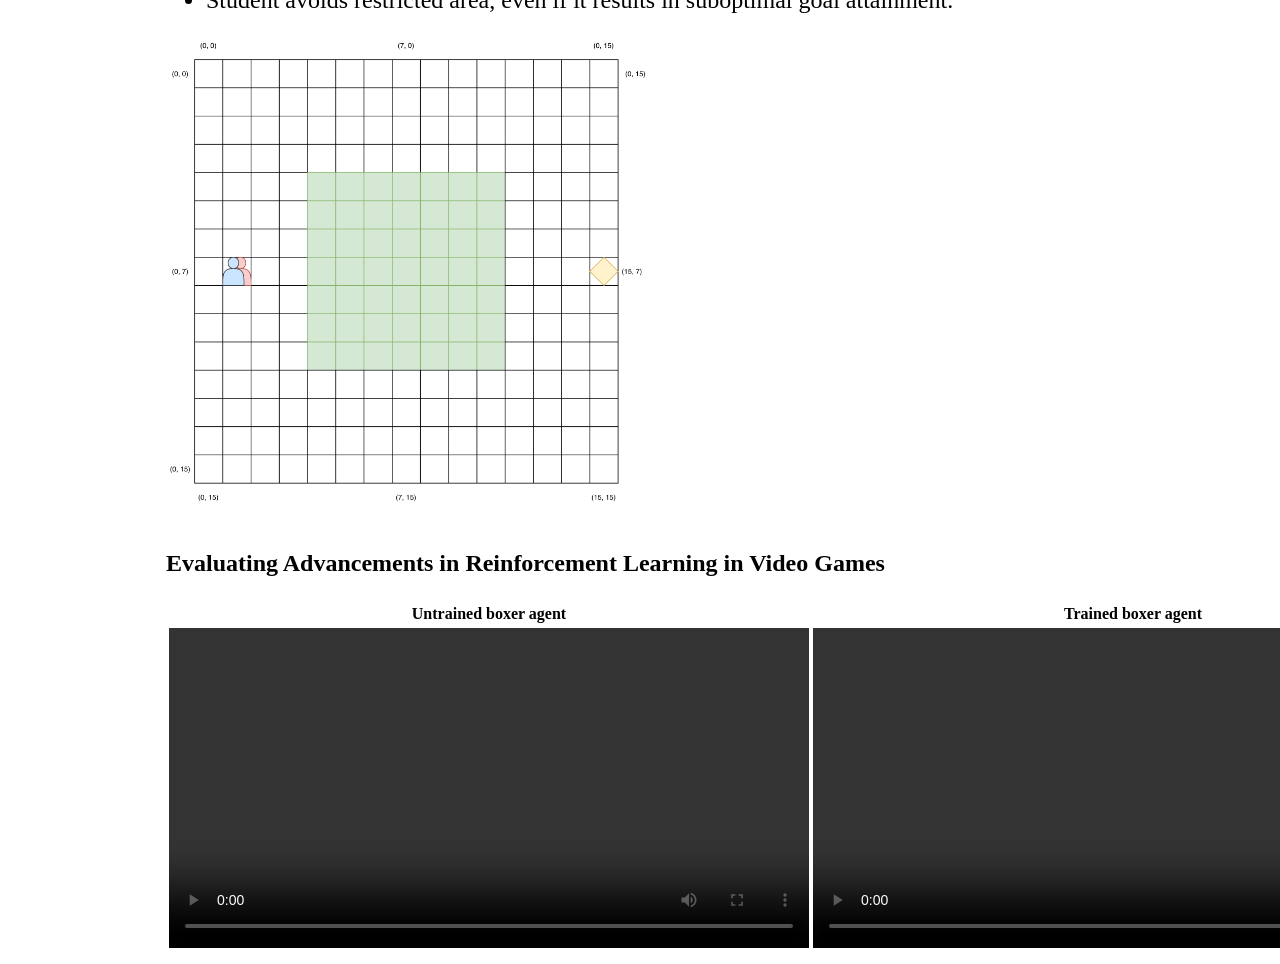
<file: docs/events/ccse-research-showcase-2026-01-15.html>
<!DOCTYPE html>
<html lang="en">
<head>
    <meta charset="UTF-8">
    <title>SLIAI</title>
    <link rel="stylesheet" href="../assets/css/main.css">
    <link href="../assets/fontawesome/css/fontawesome.css" rel="stylesheet" />
    <link href="../assets/fontawesome/css/regular.css" rel="stylesheet" />
    <link href="../assets/fontawesome/css/brands.css" rel="stylesheet" />
</head>
<body>
    <nav>
    <ul class="navbar">
    <li class="navbar-item"><a class="navbar-link" href="../index.html">Home</a></li>
    <li class="navbar-item"><a class="navbar-link" href="../group.html">Group</a></li>
    <li class="navbar-item"><a class="navbar-link" href="../projects.html">Projects</a></li>
</ul>

    </nav>
    <div class="content">
    <h1 align="center">Scrappy/Simpkins Lab for Interactive AI</h1>
<h2 align="center">CCSE Research Showcase 2026-01-15</h2><p></font></p><p><img alt="" src="value-alignment-intelligent-agents-slide.png" width="90%" /></p><p><font size="+2"></p><h1>Vision: Competent, Flexible, Human-Aligned Intelligent Autonomous Agents</h1><p><font size="+2"></p><ul>
<li>Multiagent reinforcement learning</li>
<li>Multiple goal reinforcement learning</li>
<li>Model-based reinforcement learning</li>
</ul><blockquote>
<p>"Thinking is nothing but acting in an imagined space."</p>
<p>-- Konrad Lorenz via Bernhard Schölkopf</p>
</blockquote><ul>
<li>Offline reinforcement learning</li>
<li>Top-to-bottom layered autonomous intelligent agent architecture<ul>
<li>Perception</li>
<li>Reasoning</li>
<li>Decision making</li>
<li>Action</li>
</ul>
</li>
</ul><blockquote>
<p>Imagine an autonomous intelligent agent that learns "how to behave" by watching thousands of hours of movies.</p>
</blockquote><p></font></p><h1>Ends don't justify means: learning action restrictions from a teacher</h1><p><font size="+2"></p><ul>
<li>Agent in red demonstrates "optimal" path to goal.</li>
<li>Student agent is blue.</li>
<li>Shaded area is "restricted."</li>
<li>Student learned from observations of a teacher who avoided restricted area.</li>
<li>Student avoids restricted area, even if it results in suboptimal goal attainment.</li>
</ul><p></font></p><p><img alt="" height="480" src="student-teacher-action-restriction.gif" /></p><h1>Evaluating Advancements in Reinforcement Learning in Video Games</h1><table>
<tr>
<th>Untrained boxer agent</th>
<th>Trained boxer agent</th>
</tr><tr>
<td>
<video width="640" controls>
  <source src="boxer-random.mp4" type="video/mp4">
Your browser does not support the video tag.
</video>
</td>
<td>
<video width="640" controls>
  <source src="boxer-trained.mp4" type="video/mp4">
Your browser does not support the video tag.
</video>
</td>
</tr>
</table>
    </div>
</body>
</html>
</file>
<file: docs/assets/css/main.css>
body {
  min-height: 75rem;
  padding-top: 4.5rem;
  font-family: -apple-system, "Helvetica Neue";
  font-size: 14pt;
  line-height: 1.25;
}

.content {
  font-family: -apple-system, "Helvetica Neue";
  font-size: 12pt;
  margin-right: auto;
  margin-left: auto;
  display: block;
  width: 75%;
  align-self: center;
}

.row {
  display: flex;
}

.side-col {
  vertical-align: top;
  width: 250px;
  padding: 10px;
}

.main-col {
  vertical-align: top;
  flex: 100%;
  padding-left: 10px;
}

img.headshot {
  width: 200px;
}

p.contact-info {
  margin-bottom: 10px;
}

ul.navbar {
  list-style-type: none;
  position: fixed; /* Set the navbar to fixed position */
  top: 0; /* Position the navbar at the top of the page */
  width: 100%; /* Full width */
  margin: 0;
  padding: 0;
  text-align: center;
  overflow: hidden;
  /* Legacy Black --  https://styleguide.kennesaw.edu/logo-guidelines/colors.php */
  background-color: #2D2926;
}

li.navbar-item {
  display: inline-block;
  vertical-align: middle;
  font-size: 16pt
}

li.navbar-item a {
  display: block;
  /* Hooty Hoo Gold --  https://styleguide.kennesaw.edu/logo-guidelines/colors.php */
  color: #ffc629;
  text-align: center;
  padding: 14px 16px;
  text-decoration: none;
}

/* Change the link color to #111 (black) on hover */
li.navbar-item a:hover {
  /* Slap Rock Gray -- https://styleguide.kennesaw.edu/logo-guidelines/colors.php */
  background-color: #B2B4B2;
}

table.member-list {
  border: none;
}

td.member {
  width: 20%;
  padding: 10px;
  vertical-align: top;
}

blockquote {
  width: 95%;
  align: center;
  padding: 10px;
  border: 1px solid black;
  background: lightblue;
  left-margin: 5%;
}
</file>
<file: docs/assets/fontawesome/css/regular.css>
/*!
 * Font Awesome Free 6.7.1 by @fontawesome - https://fontawesome.com
 * License - https://fontawesome.com/license/free (Icons: CC BY 4.0, Fonts: SIL OFL 1.1, Code: MIT License)
 * Copyright 2024 Fonticons, Inc.
 */
:root, :host {
  --fa-style-family-classic: 'Font Awesome 6 Free';
  --fa-font-regular: normal 400 1em/1 'Font Awesome 6 Free'; }

@font-face {
  font-family: 'Font Awesome 6 Free';
  font-style: normal;
  font-weight: 400;
  font-display: block;
  src: url("../webfonts/fa-regular-400.woff2") format("woff2"), url("../webfonts/fa-regular-400.ttf") format("truetype"); }

.far,
.fa-regular {
  font-weight: 400; }
</file>
<file: docs/assets/fontawesome/css/brands.css>
/*!
 * Font Awesome Free 6.7.1 by @fontawesome - https://fontawesome.com
 * License - https://fontawesome.com/license/free (Icons: CC BY 4.0, Fonts: SIL OFL 1.1, Code: MIT License)
 * Copyright 2024 Fonticons, Inc.
 */
:root, :host {
  --fa-style-family-brands: 'Font Awesome 6 Brands';
  --fa-font-brands: normal 400 1em/1 'Font Awesome 6 Brands'; }

@font-face {
  font-family: 'Font Awesome 6 Brands';
  font-style: normal;
  font-weight: 400;
  font-display: block;
  src: url("../webfonts/fa-brands-400.woff2") format("woff2"), url("../webfonts/fa-brands-400.ttf") format("truetype"); }

.fab,
.fa-brands {
  font-weight: 400; }

.fa-monero {
  --fa: "\f3d0"; }

.fa-hooli {
  --fa: "\f427"; }

.fa-yelp {
  --fa: "\f1e9"; }

.fa-cc-visa {
  --fa: "\f1f0"; }

.fa-lastfm {
  --fa: "\f202"; }

.fa-shopware {
  --fa: "\f5b5"; }

.fa-creative-commons-nc {
  --fa: "\f4e8"; }

.fa-aws {
  --fa: "\f375"; }

.fa-redhat {
  --fa: "\f7bc"; }

.fa-yoast {
  --fa: "\f2b1"; }

.fa-cloudflare {
  --fa: "\e07d"; }

.fa-ups {
  --fa: "\f7e0"; }

.fa-pixiv {
  --fa: "\e640"; }

.fa-wpexplorer {
  --fa: "\f2de"; }

.fa-dyalog {
  --fa: "\f399"; }

.fa-bity {
  --fa: "\f37a"; }

.fa-stackpath {
  --fa: "\f842"; }

.fa-buysellads {
  --fa: "\f20d"; }

.fa-first-order {
  --fa: "\f2b0"; }

.fa-modx {
  --fa: "\f285"; }

.fa-guilded {
  --fa: "\e07e"; }

.fa-vnv {
  --fa: "\f40b"; }

.fa-square-js {
  --fa: "\f3b9"; }

.fa-js-square {
  --fa: "\f3b9"; }

.fa-microsoft {
  --fa: "\f3ca"; }

.fa-qq {
  --fa: "\f1d6"; }

.fa-orcid {
  --fa: "\f8d2"; }

.fa-java {
  --fa: "\f4e4"; }

.fa-invision {
  --fa: "\f7b0"; }

.fa-creative-commons-pd-alt {
  --fa: "\f4ed"; }

.fa-centercode {
  --fa: "\f380"; }

.fa-glide-g {
  --fa: "\f2a6"; }

.fa-drupal {
  --fa: "\f1a9"; }

.fa-jxl {
  --fa: "\e67b"; }

.fa-dart-lang {
  --fa: "\e693"; }

.fa-hire-a-helper {
  --fa: "\f3b0"; }

.fa-creative-commons-by {
  --fa: "\f4e7"; }

.fa-unity {
  --fa: "\e049"; }

.fa-whmcs {
  --fa: "\f40d"; }

.fa-rocketchat {
  --fa: "\f3e8"; }

.fa-vk {
  --fa: "\f189"; }

.fa-untappd {
  --fa: "\f405"; }

.fa-mailchimp {
  --fa: "\f59e"; }

.fa-css3-alt {
  --fa: "\f38b"; }

.fa-square-reddit {
  --fa: "\f1a2"; }

.fa-reddit-square {
  --fa: "\f1a2"; }

.fa-vimeo-v {
  --fa: "\f27d"; }

.fa-contao {
  --fa: "\f26d"; }

.fa-square-font-awesome {
  --fa: "\e5ad"; }

.fa-deskpro {
  --fa: "\f38f"; }

.fa-brave {
  --fa: "\e63c"; }

.fa-sistrix {
  --fa: "\f3ee"; }

.fa-square-instagram {
  --fa: "\e055"; }

.fa-instagram-square {
  --fa: "\e055"; }

.fa-battle-net {
  --fa: "\f835"; }

.fa-the-red-yeti {
  --fa: "\f69d"; }

.fa-square-hacker-news {
  --fa: "\f3af"; }

.fa-hacker-news-square {
  --fa: "\f3af"; }

.fa-edge {
  --fa: "\f282"; }

.fa-threads {
  --fa: "\e618"; }

.fa-napster {
  --fa: "\f3d2"; }

.fa-square-snapchat {
  --fa: "\f2ad"; }

.fa-snapchat-square {
  --fa: "\f2ad"; }

.fa-google-plus-g {
  --fa: "\f0d5"; }

.fa-artstation {
  --fa: "\f77a"; }

.fa-markdown {
  --fa: "\f60f"; }

.fa-sourcetree {
  --fa: "\f7d3"; }

.fa-google-plus {
  --fa: "\f2b3"; }

.fa-diaspora {
  --fa: "\f791"; }

.fa-foursquare {
  --fa: "\f180"; }

.fa-stack-overflow {
  --fa: "\f16c"; }

.fa-github-alt {
  --fa: "\f113"; }

.fa-phoenix-squadron {
  --fa: "\f511"; }

.fa-pagelines {
  --fa: "\f18c"; }

.fa-algolia {
  --fa: "\f36c"; }

.fa-red-river {
  --fa: "\f3e3"; }

.fa-creative-commons-sa {
  --fa: "\f4ef"; }

.fa-safari {
  --fa: "\f267"; }

.fa-google {
  --fa: "\f1a0"; }

.fa-square-font-awesome-stroke {
  --fa: "\f35c"; }

.fa-font-awesome-alt {
  --fa: "\f35c"; }

.fa-atlassian {
  --fa: "\f77b"; }

.fa-linkedin-in {
  --fa: "\f0e1"; }

.fa-digital-ocean {
  --fa: "\f391"; }

.fa-nimblr {
  --fa: "\f5a8"; }

.fa-chromecast {
  --fa: "\f838"; }

.fa-evernote {
  --fa: "\f839"; }

.fa-hacker-news {
  --fa: "\f1d4"; }

.fa-creative-commons-sampling {
  --fa: "\f4f0"; }

.fa-adversal {
  --fa: "\f36a"; }

.fa-creative-commons {
  --fa: "\f25e"; }

.fa-watchman-monitoring {
  --fa: "\e087"; }

.fa-fonticons {
  --fa: "\f280"; }

.fa-weixin {
  --fa: "\f1d7"; }

.fa-shirtsinbulk {
  --fa: "\f214"; }

.fa-codepen {
  --fa: "\f1cb"; }

.fa-git-alt {
  --fa: "\f841"; }

.fa-lyft {
  --fa: "\f3c3"; }

.fa-rev {
  --fa: "\f5b2"; }

.fa-windows {
  --fa: "\f17a"; }

.fa-wizards-of-the-coast {
  --fa: "\f730"; }

.fa-square-viadeo {
  --fa: "\f2aa"; }

.fa-viadeo-square {
  --fa: "\f2aa"; }

.fa-meetup {
  --fa: "\f2e0"; }

.fa-centos {
  --fa: "\f789"; }

.fa-adn {
  --fa: "\f170"; }

.fa-cloudsmith {
  --fa: "\f384"; }

.fa-opensuse {
  --fa: "\e62b"; }

.fa-pied-piper-alt {
  --fa: "\f1a8"; }

.fa-square-dribbble {
  --fa: "\f397"; }

.fa-dribbble-square {
  --fa: "\f397"; }

.fa-codiepie {
  --fa: "\f284"; }

.fa-node {
  --fa: "\f419"; }

.fa-mix {
  --fa: "\f3cb"; }

.fa-steam {
  --fa: "\f1b6"; }

.fa-cc-apple-pay {
  --fa: "\f416"; }

.fa-scribd {
  --fa: "\f28a"; }

.fa-debian {
  --fa: "\e60b"; }

.fa-openid {
  --fa: "\f19b"; }

.fa-instalod {
  --fa: "\e081"; }

.fa-files-pinwheel {
  --fa: "\e69f"; }

.fa-expeditedssl {
  --fa: "\f23e"; }

.fa-sellcast {
  --fa: "\f2da"; }

.fa-square-twitter {
  --fa: "\f081"; }

.fa-twitter-square {
  --fa: "\f081"; }

.fa-r-project {
  --fa: "\f4f7"; }

.fa-delicious {
  --fa: "\f1a5"; }

.fa-freebsd {
  --fa: "\f3a4"; }

.fa-vuejs {
  --fa: "\f41f"; }

.fa-accusoft {
  --fa: "\f369"; }

.fa-ioxhost {
  --fa: "\f208"; }

.fa-fonticons-fi {
  --fa: "\f3a2"; }

.fa-app-store {
  --fa: "\f36f"; }

.fa-cc-mastercard {
  --fa: "\f1f1"; }

.fa-itunes-note {
  --fa: "\f3b5"; }

.fa-golang {
  --fa: "\e40f"; }

.fa-kickstarter {
  --fa: "\f3bb"; }

.fa-square-kickstarter {
  --fa: "\f3bb"; }

.fa-grav {
  --fa: "\f2d6"; }

.fa-weibo {
  --fa: "\f18a"; }

.fa-uncharted {
  --fa: "\e084"; }

.fa-firstdraft {
  --fa: "\f3a1"; }

.fa-square-youtube {
  --fa: "\f431"; }

.fa-youtube-square {
  --fa: "\f431"; }

.fa-wikipedia-w {
  --fa: "\f266"; }

.fa-wpressr {
  --fa: "\f3e4"; }

.fa-rendact {
  --fa: "\f3e4"; }

.fa-angellist {
  --fa: "\f209"; }

.fa-galactic-republic {
  --fa: "\f50c"; }

.fa-nfc-directional {
  --fa: "\e530"; }

.fa-skype {
  --fa: "\f17e"; }

.fa-joget {
  --fa: "\f3b7"; }

.fa-fedora {
  --fa: "\f798"; }

.fa-stripe-s {
  --fa: "\f42a"; }

.fa-meta {
  --fa: "\e49b"; }

.fa-laravel {
  --fa: "\f3bd"; }

.fa-hotjar {
  --fa: "\f3b1"; }

.fa-bluetooth-b {
  --fa: "\f294"; }

.fa-square-letterboxd {
  --fa: "\e62e"; }

.fa-sticker-mule {
  --fa: "\f3f7"; }

.fa-creative-commons-zero {
  --fa: "\f4f3"; }

.fa-hips {
  --fa: "\f452"; }

.fa-css {
  --fa: "\e6a2"; }

.fa-behance {
  --fa: "\f1b4"; }

.fa-reddit {
  --fa: "\f1a1"; }

.fa-discord {
  --fa: "\f392"; }

.fa-chrome {
  --fa: "\f268"; }

.fa-app-store-ios {
  --fa: "\f370"; }

.fa-cc-discover {
  --fa: "\f1f2"; }

.fa-wpbeginner {
  --fa: "\f297"; }

.fa-confluence {
  --fa: "\f78d"; }

.fa-shoelace {
  --fa: "\e60c"; }

.fa-mdb {
  --fa: "\f8ca"; }

.fa-dochub {
  --fa: "\f394"; }

.fa-accessible-icon {
  --fa: "\f368"; }

.fa-ebay {
  --fa: "\f4f4"; }

.fa-amazon {
  --fa: "\f270"; }

.fa-unsplash {
  --fa: "\e07c"; }

.fa-yarn {
  --fa: "\f7e3"; }

.fa-square-steam {
  --fa: "\f1b7"; }

.fa-steam-square {
  --fa: "\f1b7"; }

.fa-500px {
  --fa: "\f26e"; }

.fa-square-vimeo {
  --fa: "\f194"; }

.fa-vimeo-square {
  --fa: "\f194"; }

.fa-asymmetrik {
  --fa: "\f372"; }

.fa-font-awesome {
  --fa: "\f2b4"; }

.fa-font-awesome-flag {
  --fa: "\f2b4"; }

.fa-font-awesome-logo-full {
  --fa: "\f2b4"; }

.fa-gratipay {
  --fa: "\f184"; }

.fa-apple {
  --fa: "\f179"; }

.fa-hive {
  --fa: "\e07f"; }

.fa-gitkraken {
  --fa: "\f3a6"; }

.fa-keybase {
  --fa: "\f4f5"; }

.fa-apple-pay {
  --fa: "\f415"; }

.fa-padlet {
  --fa: "\e4a0"; }

.fa-amazon-pay {
  --fa: "\f42c"; }

.fa-square-github {
  --fa: "\f092"; }

.fa-github-square {
  --fa: "\f092"; }

.fa-stumbleupon {
  --fa: "\f1a4"; }

.fa-fedex {
  --fa: "\f797"; }

.fa-phoenix-framework {
  --fa: "\f3dc"; }

.fa-shopify {
  --fa: "\e057"; }

.fa-neos {
  --fa: "\f612"; }

.fa-square-threads {
  --fa: "\e619"; }

.fa-hackerrank {
  --fa: "\f5f7"; }

.fa-researchgate {
  --fa: "\f4f8"; }

.fa-swift {
  --fa: "\f8e1"; }

.fa-angular {
  --fa: "\f420"; }

.fa-speakap {
  --fa: "\f3f3"; }

.fa-angrycreative {
  --fa: "\f36e"; }

.fa-y-combinator {
  --fa: "\f23b"; }

.fa-empire {
  --fa: "\f1d1"; }

.fa-envira {
  --fa: "\f299"; }

.fa-google-scholar {
  --fa: "\e63b"; }

.fa-square-gitlab {
  --fa: "\e5ae"; }

.fa-gitlab-square {
  --fa: "\e5ae"; }

.fa-studiovinari {
  --fa: "\f3f8"; }

.fa-pied-piper {
  --fa: "\f2ae"; }

.fa-wordpress {
  --fa: "\f19a"; }

.fa-product-hunt {
  --fa: "\f288"; }

.fa-firefox {
  --fa: "\f269"; }

.fa-linode {
  --fa: "\f2b8"; }

.fa-goodreads {
  --fa: "\f3a8"; }

.fa-square-odnoklassniki {
  --fa: "\f264"; }

.fa-odnoklassniki-square {
  --fa: "\f264"; }

.fa-jsfiddle {
  --fa: "\f1cc"; }

.fa-sith {
  --fa: "\f512"; }

.fa-themeisle {
  --fa: "\f2b2"; }

.fa-page4 {
  --fa: "\f3d7"; }

.fa-hashnode {
  --fa: "\e499"; }

.fa-react {
  --fa: "\f41b"; }

.fa-cc-paypal {
  --fa: "\f1f4"; }

.fa-squarespace {
  --fa: "\f5be"; }

.fa-cc-stripe {
  --fa: "\f1f5"; }

.fa-creative-commons-share {
  --fa: "\f4f2"; }

.fa-bitcoin {
  --fa: "\f379"; }

.fa-keycdn {
  --fa: "\f3ba"; }

.fa-opera {
  --fa: "\f26a"; }

.fa-itch-io {
  --fa: "\f83a"; }

.fa-umbraco {
  --fa: "\f8e8"; }

.fa-galactic-senate {
  --fa: "\f50d"; }

.fa-ubuntu {
  --fa: "\f7df"; }

.fa-draft2digital {
  --fa: "\f396"; }

.fa-stripe {
  --fa: "\f429"; }

.fa-houzz {
  --fa: "\f27c"; }

.fa-gg {
  --fa: "\f260"; }

.fa-dhl {
  --fa: "\f790"; }

.fa-square-pinterest {
  --fa: "\f0d3"; }

.fa-pinterest-square {
  --fa: "\f0d3"; }

.fa-xing {
  --fa: "\f168"; }

.fa-blackberry {
  --fa: "\f37b"; }

.fa-creative-commons-pd {
  --fa: "\f4ec"; }

.fa-playstation {
  --fa: "\f3df"; }

.fa-quinscape {
  --fa: "\f459"; }

.fa-less {
  --fa: "\f41d"; }

.fa-blogger-b {
  --fa: "\f37d"; }

.fa-opencart {
  --fa: "\f23d"; }

.fa-vine {
  --fa: "\f1ca"; }

.fa-signal-messenger {
  --fa: "\e663"; }

.fa-paypal {
  --fa: "\f1ed"; }

.fa-gitlab {
  --fa: "\f296"; }

.fa-typo3 {
  --fa: "\f42b"; }

.fa-reddit-alien {
  --fa: "\f281"; }

.fa-yahoo {
  --fa: "\f19e"; }

.fa-dailymotion {
  --fa: "\e052"; }

.fa-affiliatetheme {
  --fa: "\f36b"; }

.fa-pied-piper-pp {
  --fa: "\f1a7"; }

.fa-bootstrap {
  --fa: "\f836"; }

.fa-odnoklassniki {
  --fa: "\f263"; }

.fa-nfc-symbol {
  --fa: "\e531"; }

.fa-mintbit {
  --fa: "\e62f"; }

.fa-ethereum {
  --fa: "\f42e"; }

.fa-speaker-deck {
  --fa: "\f83c"; }

.fa-creative-commons-nc-eu {
  --fa: "\f4e9"; }

.fa-patreon {
  --fa: "\f3d9"; }

.fa-avianex {
  --fa: "\f374"; }

.fa-ello {
  --fa: "\f5f1"; }

.fa-gofore {
  --fa: "\f3a7"; }

.fa-bimobject {
  --fa: "\f378"; }

.fa-brave-reverse {
  --fa: "\e63d"; }

.fa-facebook-f {
  --fa: "\f39e"; }

.fa-square-google-plus {
  --fa: "\f0d4"; }

.fa-google-plus-square {
  --fa: "\f0d4"; }

.fa-web-awesome {
  --fa: "\e682"; }

.fa-mandalorian {
  --fa: "\f50f"; }

.fa-first-order-alt {
  --fa: "\f50a"; }

.fa-osi {
  --fa: "\f41a"; }

.fa-google-wallet {
  --fa: "\f1ee"; }

.fa-d-and-d-beyond {
  --fa: "\f6ca"; }

.fa-periscope {
  --fa: "\f3da"; }

.fa-fulcrum {
  --fa: "\f50b"; }

.fa-cloudscale {
  --fa: "\f383"; }

.fa-forumbee {
  --fa: "\f211"; }

.fa-mizuni {
  --fa: "\f3cc"; }

.fa-schlix {
  --fa: "\f3ea"; }

.fa-square-xing {
  --fa: "\f169"; }

.fa-xing-square {
  --fa: "\f169"; }

.fa-bandcamp {
  --fa: "\f2d5"; }

.fa-wpforms {
  --fa: "\f298"; }

.fa-cloudversify {
  --fa: "\f385"; }

.fa-usps {
  --fa: "\f7e1"; }

.fa-megaport {
  --fa: "\f5a3"; }

.fa-magento {
  --fa: "\f3c4"; }

.fa-spotify {
  --fa: "\f1bc"; }

.fa-optin-monster {
  --fa: "\f23c"; }

.fa-fly {
  --fa: "\f417"; }

.fa-square-bluesky {
  --fa: "\e6a3"; }

.fa-aviato {
  --fa: "\f421"; }

.fa-itunes {
  --fa: "\f3b4"; }

.fa-cuttlefish {
  --fa: "\f38c"; }

.fa-blogger {
  --fa: "\f37c"; }

.fa-flickr {
  --fa: "\f16e"; }

.fa-viber {
  --fa: "\f409"; }

.fa-soundcloud {
  --fa: "\f1be"; }

.fa-digg {
  --fa: "\f1a6"; }

.fa-tencent-weibo {
  --fa: "\f1d5"; }

.fa-letterboxd {
  --fa: "\e62d"; }

.fa-symfony {
  --fa: "\f83d"; }

.fa-maxcdn {
  --fa: "\f136"; }

.fa-etsy {
  --fa: "\f2d7"; }

.fa-facebook-messenger {
  --fa: "\f39f"; }

.fa-audible {
  --fa: "\f373"; }

.fa-think-peaks {
  --fa: "\f731"; }

.fa-bilibili {
  --fa: "\e3d9"; }

.fa-erlang {
  --fa: "\f39d"; }

.fa-x-twitter {
  --fa: "\e61b"; }

.fa-cotton-bureau {
  --fa: "\f89e"; }

.fa-dashcube {
  --fa: "\f210"; }

.fa-42-group {
  --fa: "\e080"; }

.fa-innosoft {
  --fa: "\e080"; }

.fa-stack-exchange {
  --fa: "\f18d"; }

.fa-elementor {
  --fa: "\f430"; }

.fa-square-pied-piper {
  --fa: "\e01e"; }

.fa-pied-piper-square {
  --fa: "\e01e"; }

.fa-creative-commons-nd {
  --fa: "\f4eb"; }

.fa-palfed {
  --fa: "\f3d8"; }

.fa-superpowers {
  --fa: "\f2dd"; }

.fa-resolving {
  --fa: "\f3e7"; }

.fa-xbox {
  --fa: "\f412"; }

.fa-square-web-awesome-stroke {
  --fa: "\e684"; }

.fa-searchengin {
  --fa: "\f3eb"; }

.fa-tiktok {
  --fa: "\e07b"; }

.fa-square-facebook {
  --fa: "\f082"; }

.fa-facebook-square {
  --fa: "\f082"; }

.fa-renren {
  --fa: "\f18b"; }

.fa-linux {
  --fa: "\f17c"; }

.fa-glide {
  --fa: "\f2a5"; }

.fa-linkedin {
  --fa: "\f08c"; }

.fa-hubspot {
  --fa: "\f3b2"; }

.fa-deploydog {
  --fa: "\f38e"; }

.fa-twitch {
  --fa: "\f1e8"; }

.fa-flutter {
  --fa: "\e694"; }

.fa-ravelry {
  --fa: "\f2d9"; }

.fa-mixer {
  --fa: "\e056"; }

.fa-square-lastfm {
  --fa: "\f203"; }

.fa-lastfm-square {
  --fa: "\f203"; }

.fa-vimeo {
  --fa: "\f40a"; }

.fa-mendeley {
  --fa: "\f7b3"; }

.fa-uniregistry {
  --fa: "\f404"; }

.fa-figma {
  --fa: "\f799"; }

.fa-creative-commons-remix {
  --fa: "\f4ee"; }

.fa-cc-amazon-pay {
  --fa: "\f42d"; }

.fa-dropbox {
  --fa: "\f16b"; }

.fa-instagram {
  --fa: "\f16d"; }

.fa-cmplid {
  --fa: "\e360"; }

.fa-upwork {
  --fa: "\e641"; }

.fa-facebook {
  --fa: "\f09a"; }

.fa-gripfire {
  --fa: "\f3ac"; }

.fa-jedi-order {
  --fa: "\f50e"; }

.fa-uikit {
  --fa: "\f403"; }

.fa-fort-awesome-alt {
  --fa: "\f3a3"; }

.fa-phabricator {
  --fa: "\f3db"; }

.fa-ussunnah {
  --fa: "\f407"; }

.fa-earlybirds {
  --fa: "\f39a"; }

.fa-trade-federation {
  --fa: "\f513"; }

.fa-autoprefixer {
  --fa: "\f41c"; }

.fa-whatsapp {
  --fa: "\f232"; }

.fa-square-upwork {
  --fa: "\e67c"; }

.fa-slideshare {
  --fa: "\f1e7"; }

.fa-google-play {
  --fa: "\f3ab"; }

.fa-viadeo {
  --fa: "\f2a9"; }

.fa-line {
  --fa: "\f3c0"; }

.fa-google-drive {
  --fa: "\f3aa"; }

.fa-servicestack {
  --fa: "\f3ec"; }

.fa-simplybuilt {
  --fa: "\f215"; }

.fa-bitbucket {
  --fa: "\f171"; }

.fa-imdb {
  --fa: "\f2d8"; }

.fa-deezer {
  --fa: "\e077"; }

.fa-raspberry-pi {
  --fa: "\f7bb"; }

.fa-jira {
  --fa: "\f7b1"; }

.fa-docker {
  --fa: "\f395"; }

.fa-screenpal {
  --fa: "\e570"; }

.fa-bluetooth {
  --fa: "\f293"; }

.fa-gitter {
  --fa: "\f426"; }

.fa-d-and-d {
  --fa: "\f38d"; }

.fa-microblog {
  --fa: "\e01a"; }

.fa-cc-diners-club {
  --fa: "\f24c"; }

.fa-gg-circle {
  --fa: "\f261"; }

.fa-pied-piper-hat {
  --fa: "\f4e5"; }

.fa-kickstarter-k {
  --fa: "\f3bc"; }

.fa-yandex {
  --fa: "\f413"; }

.fa-readme {
  --fa: "\f4d5"; }

.fa-html5 {
  --fa: "\f13b"; }

.fa-sellsy {
  --fa: "\f213"; }

.fa-square-web-awesome {
  --fa: "\e683"; }

.fa-sass {
  --fa: "\f41e"; }

.fa-wirsindhandwerk {
  --fa: "\e2d0"; }

.fa-wsh {
  --fa: "\e2d0"; }

.fa-buromobelexperte {
  --fa: "\f37f"; }

.fa-salesforce {
  --fa: "\f83b"; }

.fa-octopus-deploy {
  --fa: "\e082"; }

.fa-medapps {
  --fa: "\f3c6"; }

.fa-ns8 {
  --fa: "\f3d5"; }

.fa-pinterest-p {
  --fa: "\f231"; }

.fa-apper {
  --fa: "\f371"; }

.fa-fort-awesome {
  --fa: "\f286"; }

.fa-waze {
  --fa: "\f83f"; }

.fa-bluesky {
  --fa: "\e671"; }

.fa-cc-jcb {
  --fa: "\f24b"; }

.fa-snapchat {
  --fa: "\f2ab"; }

.fa-snapchat-ghost {
  --fa: "\f2ab"; }

.fa-fantasy-flight-games {
  --fa: "\f6dc"; }

.fa-rust {
  --fa: "\e07a"; }

.fa-wix {
  --fa: "\f5cf"; }

.fa-square-behance {
  --fa: "\f1b5"; }

.fa-behance-square {
  --fa: "\f1b5"; }

.fa-supple {
  --fa: "\f3f9"; }

.fa-webflow {
  --fa: "\e65c"; }

.fa-rebel {
  --fa: "\f1d0"; }

.fa-css3 {
  --fa: "\f13c"; }

.fa-staylinked {
  --fa: "\f3f5"; }

.fa-kaggle {
  --fa: "\f5fa"; }

.fa-space-awesome {
  --fa: "\e5ac"; }

.fa-deviantart {
  --fa: "\f1bd"; }

.fa-cpanel {
  --fa: "\f388"; }

.fa-goodreads-g {
  --fa: "\f3a9"; }

.fa-square-git {
  --fa: "\f1d2"; }

.fa-git-square {
  --fa: "\f1d2"; }

.fa-square-tumblr {
  --fa: "\f174"; }

.fa-tumblr-square {
  --fa: "\f174"; }

.fa-trello {
  --fa: "\f181"; }

.fa-creative-commons-nc-jp {
  --fa: "\f4ea"; }

.fa-get-pocket {
  --fa: "\f265"; }

.fa-perbyte {
  --fa: "\e083"; }

.fa-grunt {
  --fa: "\f3ad"; }

.fa-weebly {
  --fa: "\f5cc"; }

.fa-connectdevelop {
  --fa: "\f20e"; }

.fa-leanpub {
  --fa: "\f212"; }

.fa-black-tie {
  --fa: "\f27e"; }

.fa-themeco {
  --fa: "\f5c6"; }

.fa-python {
  --fa: "\f3e2"; }

.fa-android {
  --fa: "\f17b"; }

.fa-bots {
  --fa: "\e340"; }

.fa-free-code-camp {
  --fa: "\f2c5"; }

.fa-hornbill {
  --fa: "\f592"; }

.fa-js {
  --fa: "\f3b8"; }

.fa-ideal {
  --fa: "\e013"; }

.fa-git {
  --fa: "\f1d3"; }

.fa-dev {
  --fa: "\f6cc"; }

.fa-sketch {
  --fa: "\f7c6"; }

.fa-yandex-international {
  --fa: "\f414"; }

.fa-cc-amex {
  --fa: "\f1f3"; }

.fa-uber {
  --fa: "\f402"; }

.fa-github {
  --fa: "\f09b"; }

.fa-php {
  --fa: "\f457"; }

.fa-alipay {
  --fa: "\f642"; }

.fa-youtube {
  --fa: "\f167"; }

.fa-skyatlas {
  --fa: "\f216"; }

.fa-firefox-browser {
  --fa: "\e007"; }

.fa-replyd {
  --fa: "\f3e6"; }

.fa-suse {
  --fa: "\f7d6"; }

.fa-jenkins {
  --fa: "\f3b6"; }

.fa-twitter {
  --fa: "\f099"; }

.fa-rockrms {
  --fa: "\f3e9"; }

.fa-pinterest {
  --fa: "\f0d2"; }

.fa-buffer {
  --fa: "\f837"; }

.fa-npm {
  --fa: "\f3d4"; }

.fa-yammer {
  --fa: "\f840"; }

.fa-btc {
  --fa: "\f15a"; }

.fa-dribbble {
  --fa: "\f17d"; }

.fa-stumbleupon-circle {
  --fa: "\f1a3"; }

.fa-internet-explorer {
  --fa: "\f26b"; }

.fa-stubber {
  --fa: "\e5c7"; }

.fa-telegram {
  --fa: "\f2c6"; }

.fa-telegram-plane {
  --fa: "\f2c6"; }

.fa-old-republic {
  --fa: "\f510"; }

.fa-odysee {
  --fa: "\e5c6"; }

.fa-square-whatsapp {
  --fa: "\f40c"; }

.fa-whatsapp-square {
  --fa: "\f40c"; }

.fa-node-js {
  --fa: "\f3d3"; }

.fa-edge-legacy {
  --fa: "\e078"; }

.fa-slack {
  --fa: "\f198"; }

.fa-slack-hash {
  --fa: "\f198"; }

.fa-medrt {
  --fa: "\f3c8"; }

.fa-usb {
  --fa: "\f287"; }

.fa-tumblr {
  --fa: "\f173"; }

.fa-vaadin {
  --fa: "\f408"; }

.fa-quora {
  --fa: "\f2c4"; }

.fa-square-x-twitter {
  --fa: "\e61a"; }

.fa-reacteurope {
  --fa: "\f75d"; }

.fa-medium {
  --fa: "\f23a"; }

.fa-medium-m {
  --fa: "\f23a"; }

.fa-amilia {
  --fa: "\f36d"; }

.fa-mixcloud {
  --fa: "\f289"; }

.fa-flipboard {
  --fa: "\f44d"; }

.fa-viacoin {
  --fa: "\f237"; }

.fa-critical-role {
  --fa: "\f6c9"; }

.fa-sitrox {
  --fa: "\e44a"; }

.fa-discourse {
  --fa: "\f393"; }

.fa-joomla {
  --fa: "\f1aa"; }

.fa-mastodon {
  --fa: "\f4f6"; }

.fa-airbnb {
  --fa: "\f834"; }

.fa-wolf-pack-battalion {
  --fa: "\f514"; }

.fa-buy-n-large {
  --fa: "\f8a6"; }

.fa-gulp {
  --fa: "\f3ae"; }

.fa-creative-commons-sampling-plus {
  --fa: "\f4f1"; }

.fa-strava {
  --fa: "\f428"; }

.fa-ember {
  --fa: "\f423"; }

.fa-canadian-maple-leaf {
  --fa: "\f785"; }

.fa-teamspeak {
  --fa: "\f4f9"; }

.fa-pushed {
  --fa: "\f3e1"; }

.fa-wordpress-simple {
  --fa: "\f411"; }

.fa-nutritionix {
  --fa: "\f3d6"; }

.fa-wodu {
  --fa: "\e088"; }

.fa-google-pay {
  --fa: "\e079"; }

.fa-intercom {
  --fa: "\f7af"; }

.fa-zhihu {
  --fa: "\f63f"; }

.fa-korvue {
  --fa: "\f42f"; }

.fa-pix {
  --fa: "\e43a"; }

.fa-steam-symbol {
  --fa: "\f3f6"; }
</file>
